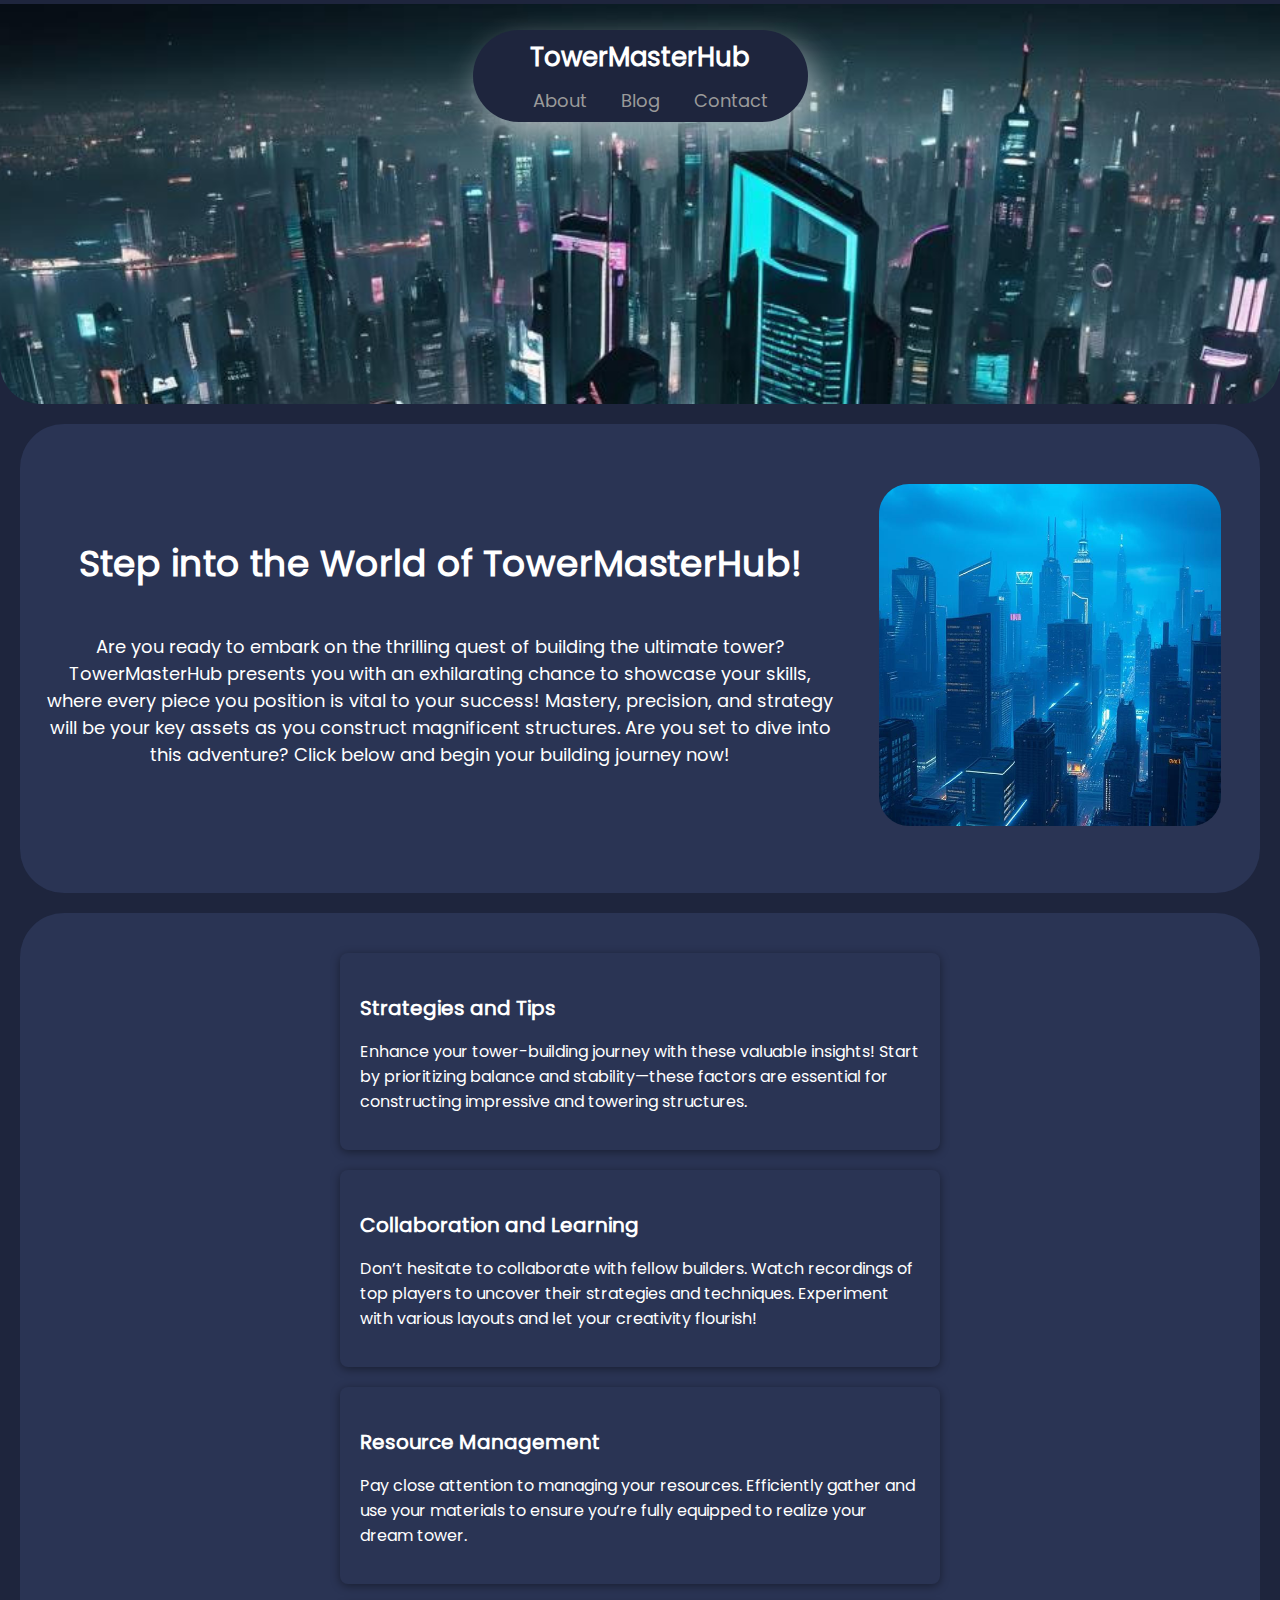
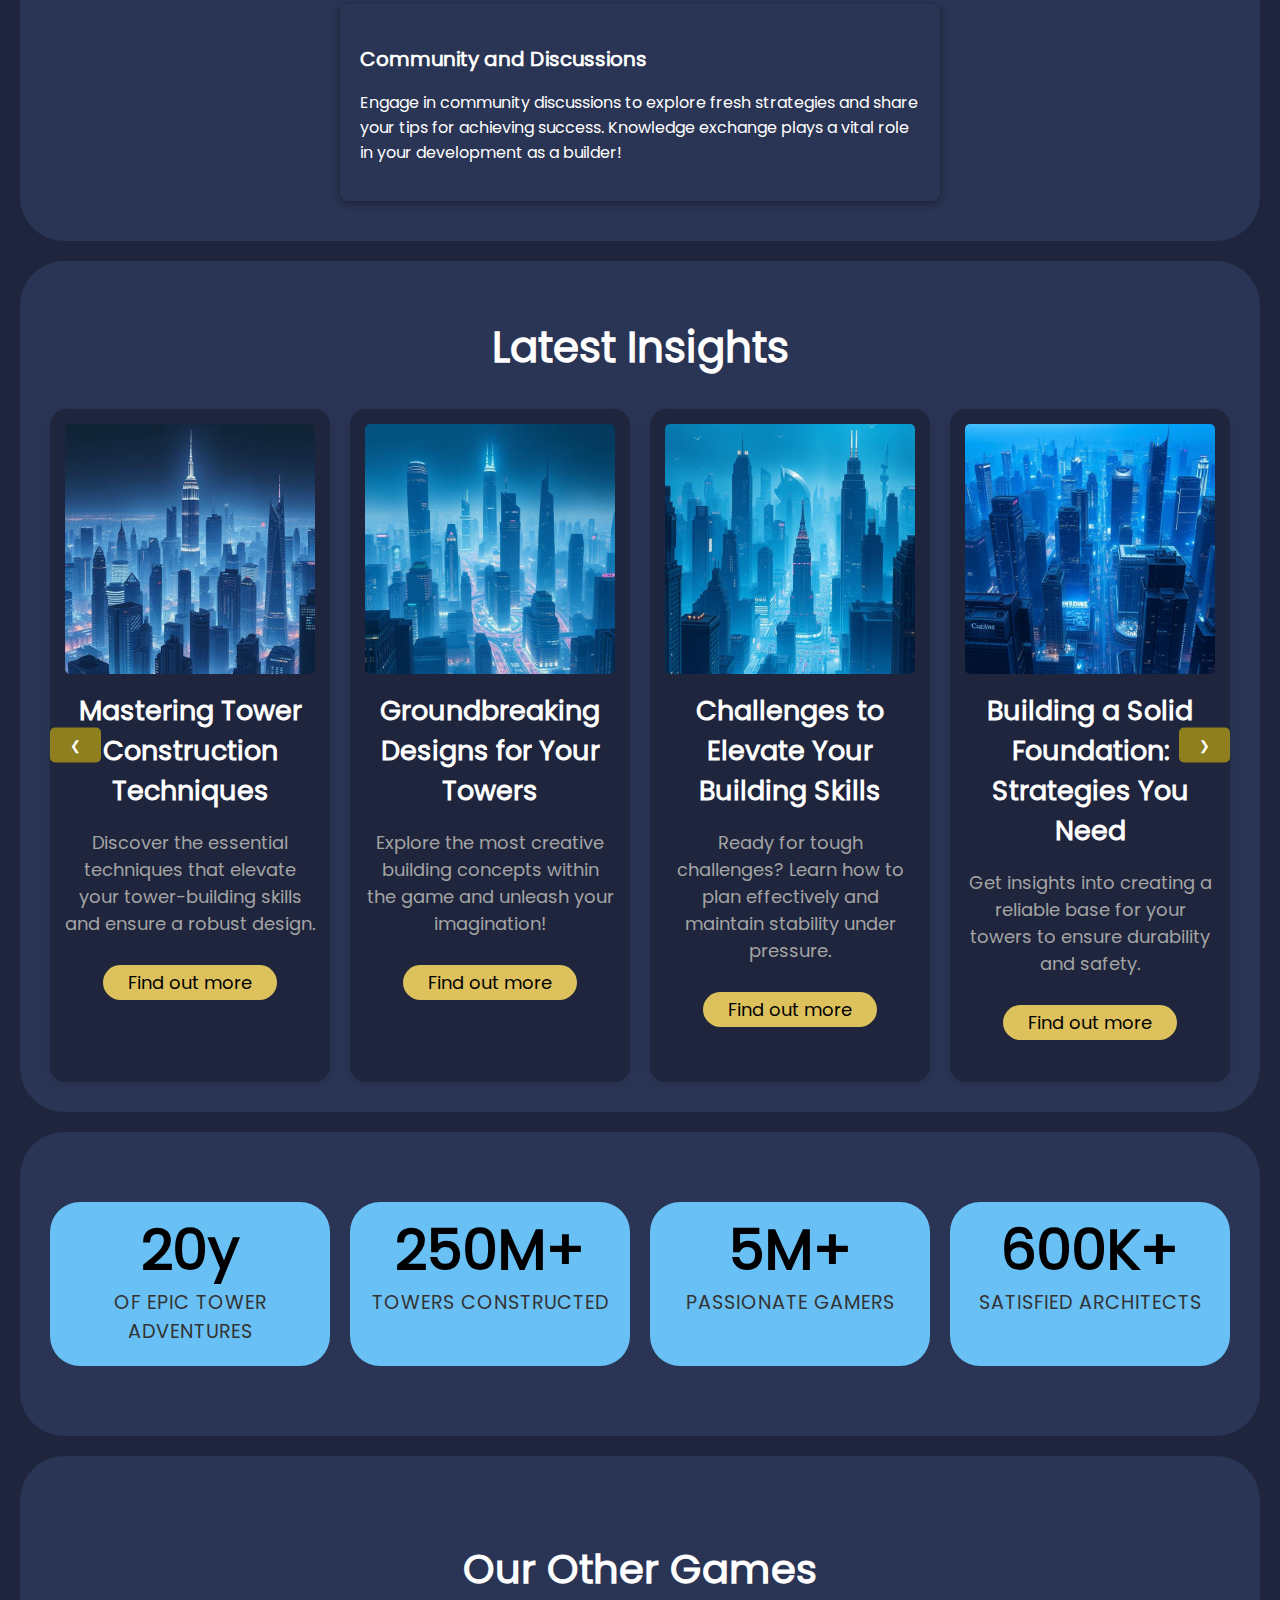
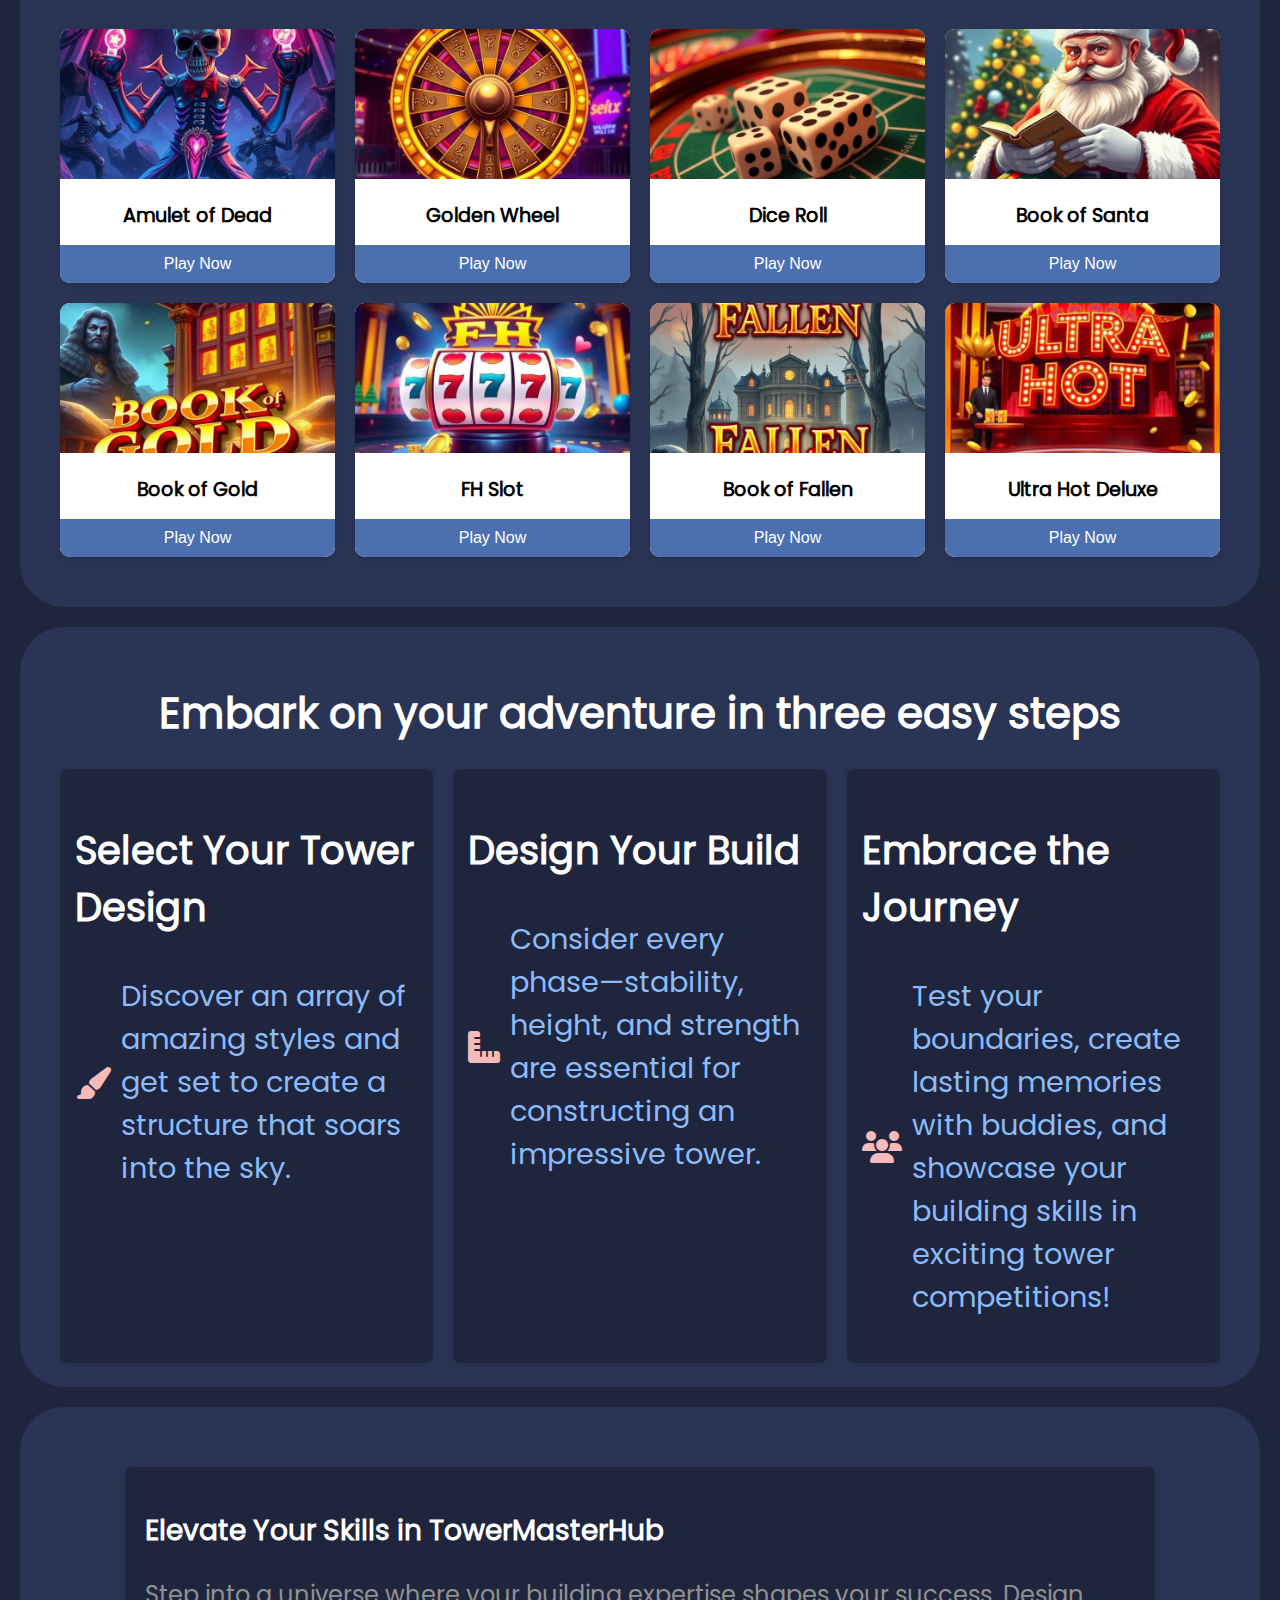
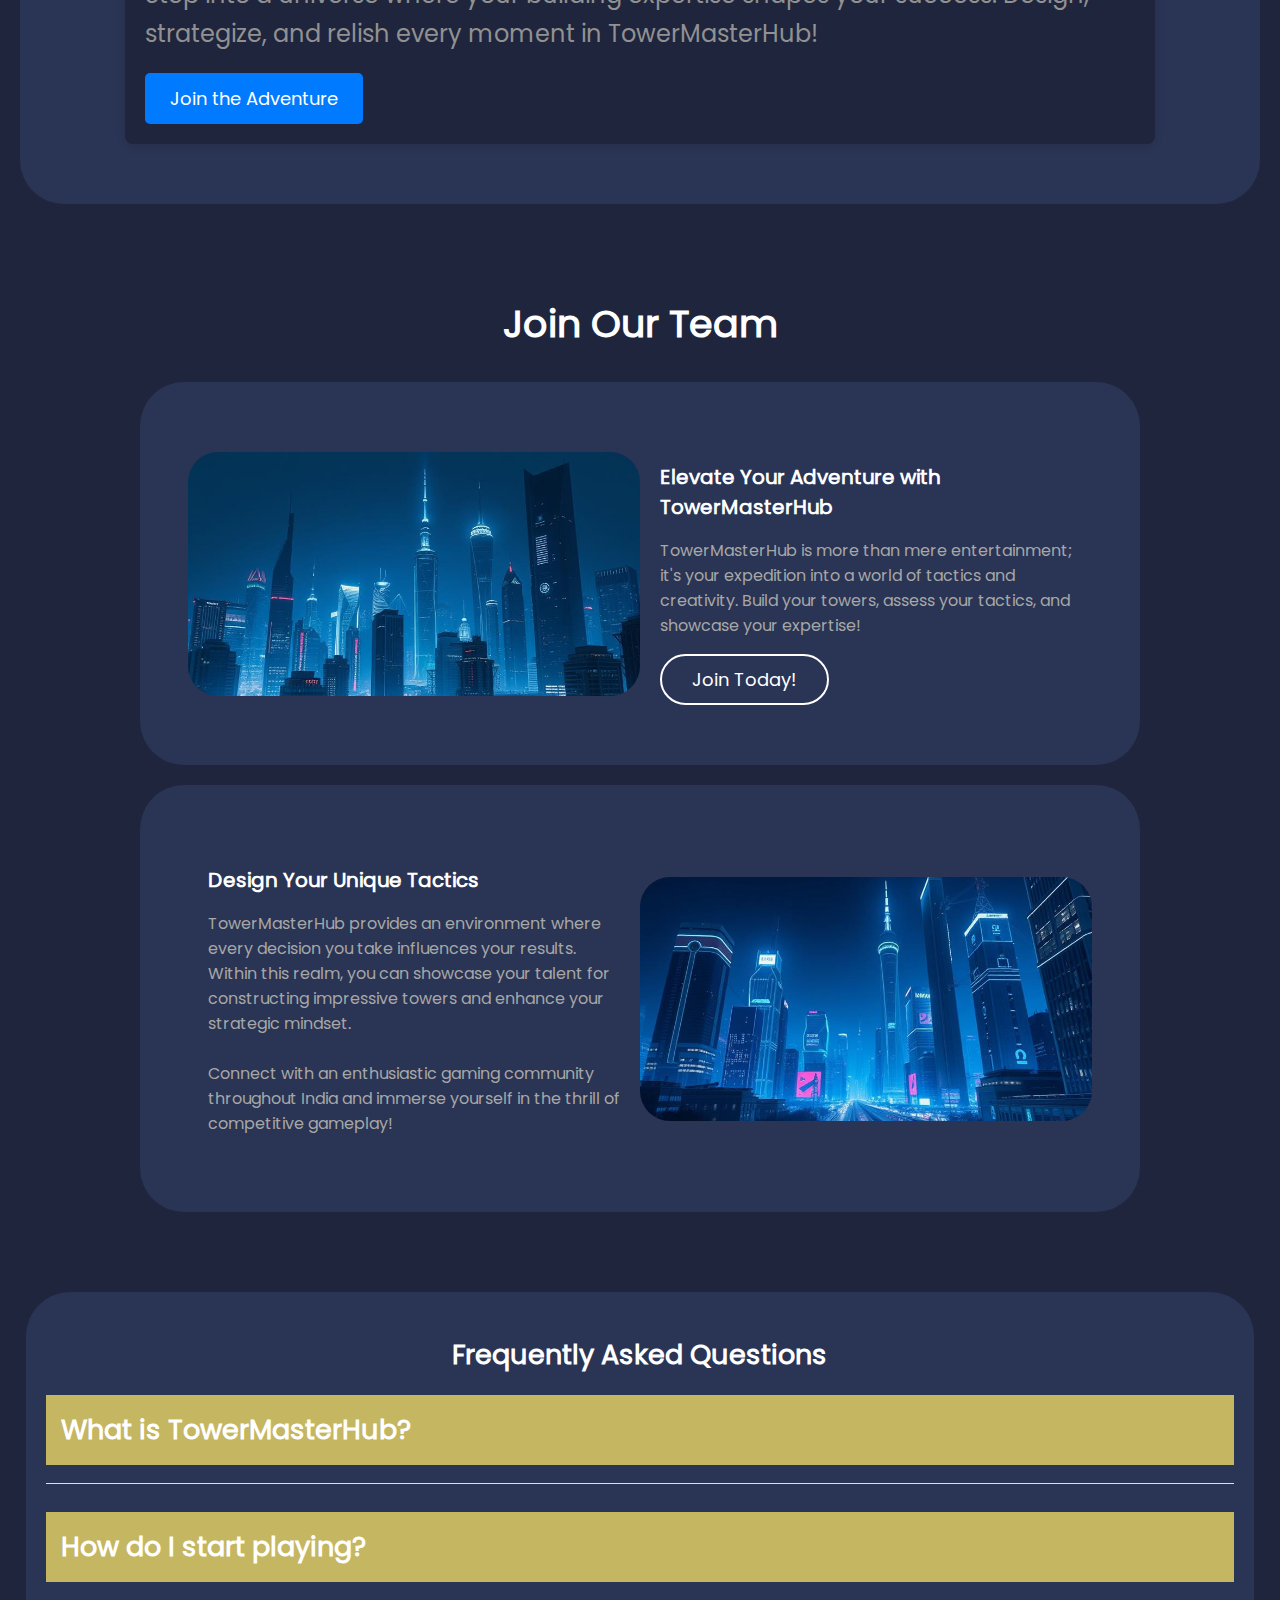
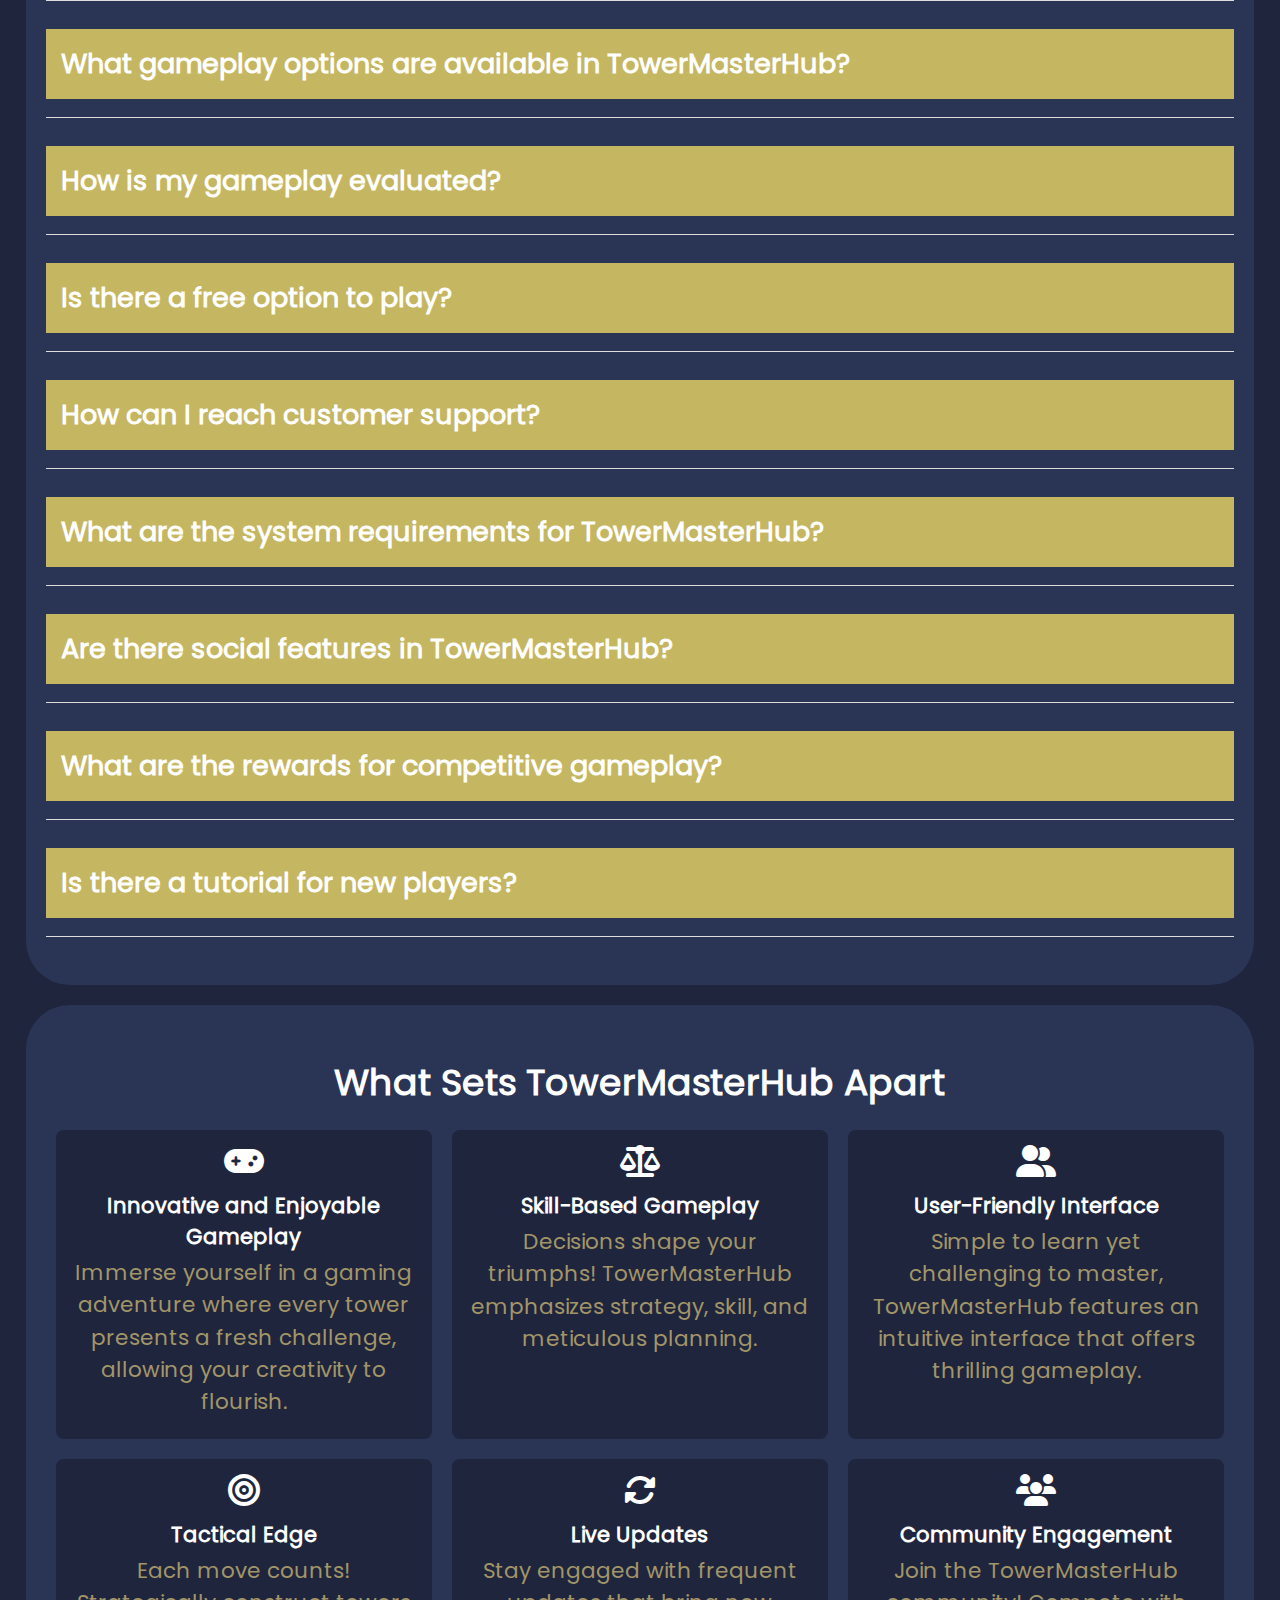
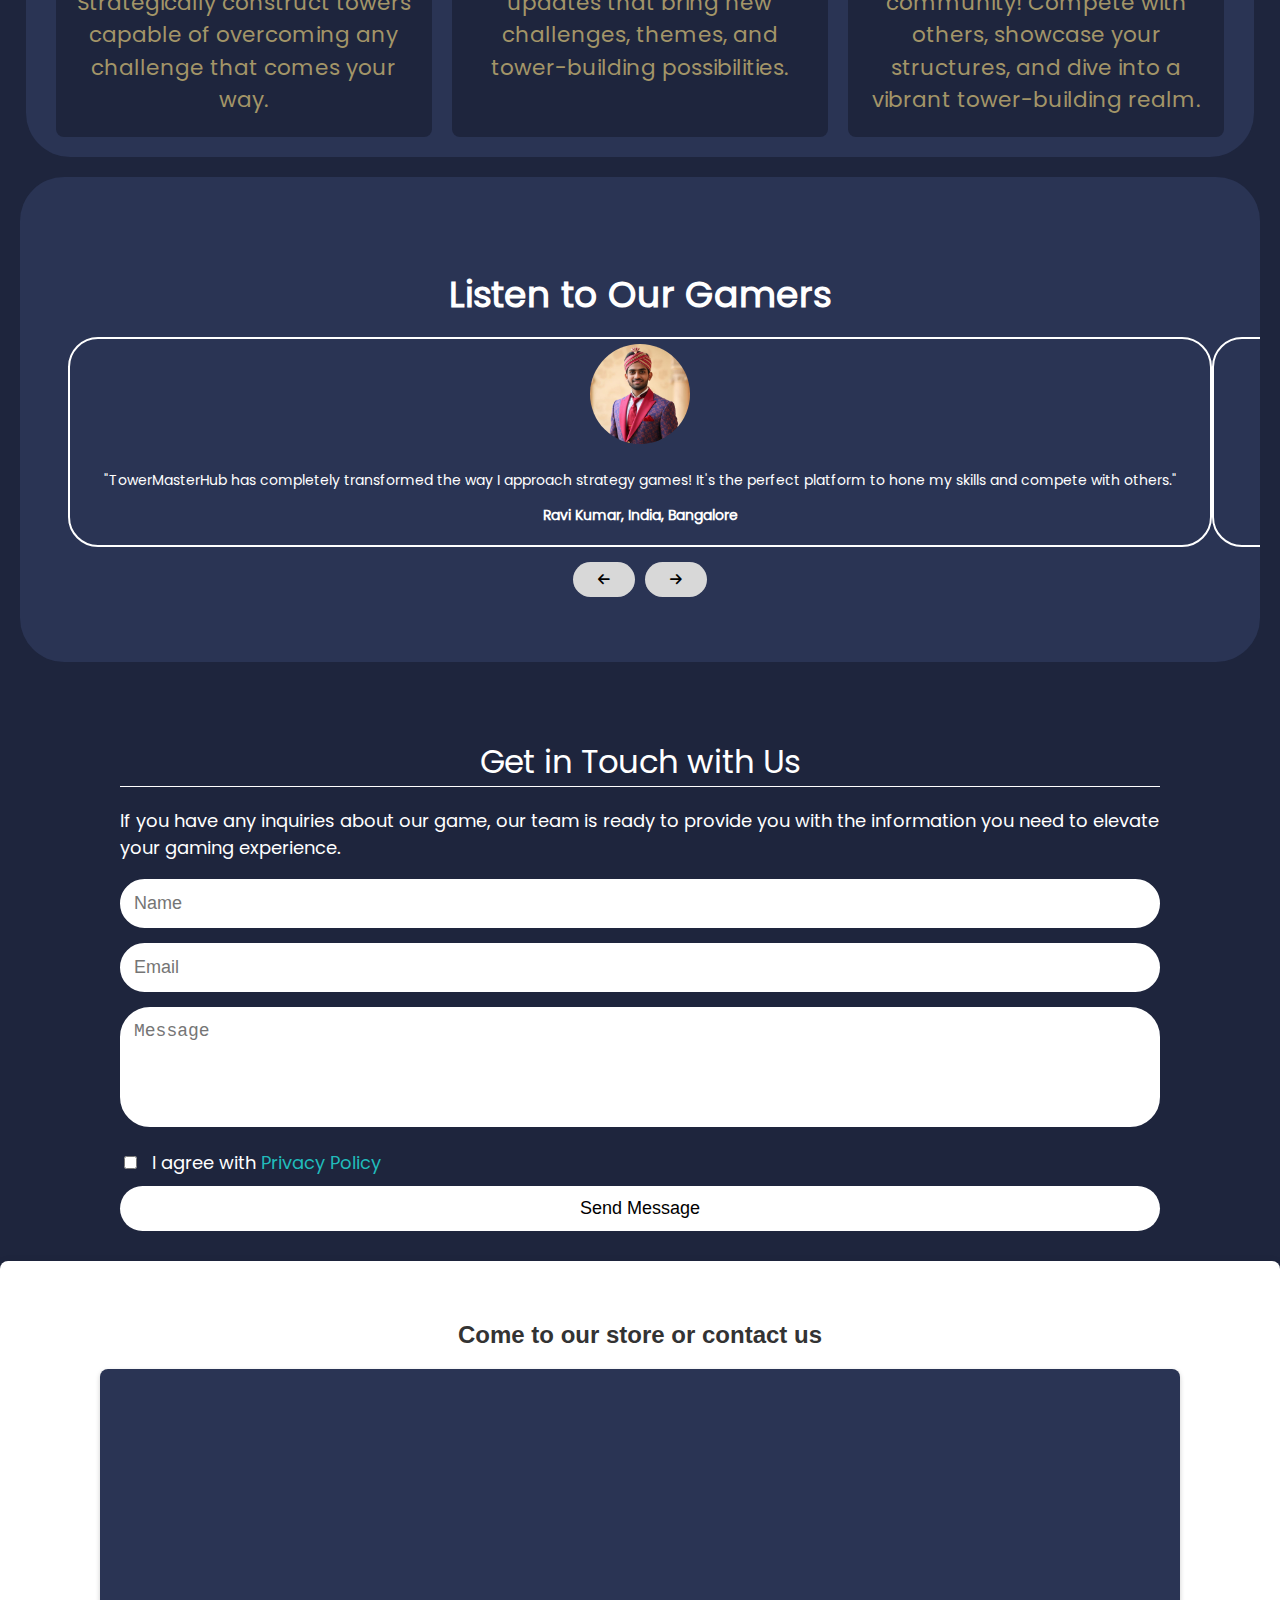
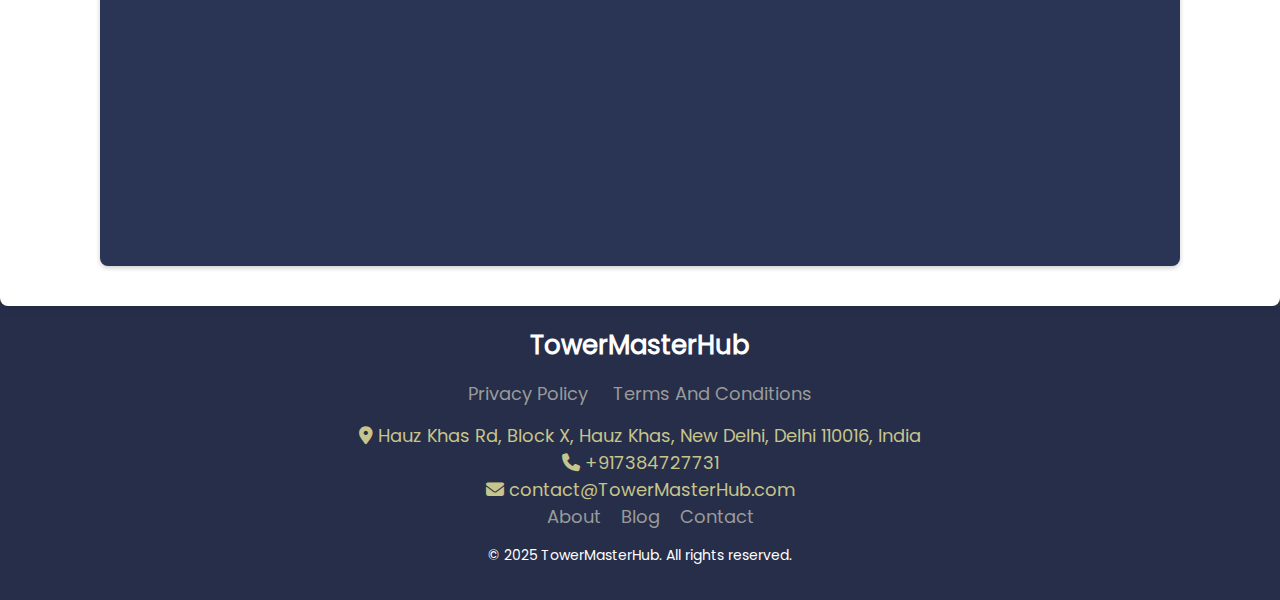
<file: index.html>
<!DOCTYPE html>
<html lang="en">

<head>
    <meta charset="UTF-8" />
    <meta name="viewport" content="width=device-width, initial-scale=1.0" />
    <title>
        TowerMasterHub
    </title>
    <meta name="description" content="Welcome to TowerMasterHub! Step into the realm of Fantasy Kabaddi and conquer the league with professional strategies, advice, and knowledge.">
    <link rel="stylesheet" href="fonts/fontawesome/css/all.min.css" />
    <link rel="icon" href="img/favicon.ico" />
    <link rel="stylesheet" href="style.css" />

    <script src="burgerMenu.js" defer></script>
    <script src="slider.js" defer></script>
    <script src="faq.js" defer></script>
    <script src="sliderReview.js" defer></script>
    <script src="Games.js" defer></script>

</head>

<body>
    <header class="header" id="header">
        <nav class="navigation">
            <a class="header-link" href="/">TowerMasterHub</a>
            <div class="burger-menu" id="burgerMenu">
                <div class="burger-line"></div>
                <div class="burger-line"></div>
                <div class="burger-line"></div>
            </div>
            <ul class="nav-list" id="navList">
                <li class="nav-item">
                    <a class="nav-link nav-link-hover" href="#about">About</a>
                </li>
                <li class="nav-item">
                    <a class="nav-link nav-link-hover" href="#blog">Blog</a>
                </li>
                <li class="nav-item">
                    <a class="nav-link nav-link-hover" href="#contact">Contact</a>
                </li>
            </ul>
        </nav>
    </header>

    <main class="main-content">
        <section class="parallax-section">
            <div class="parallax-bg"></div>
        </section>

        <section class="about-us-container section-class">
            <div class="about-us-text">
                <h1>Step into the World of TowerMasterHub!</h1>
                <p>Are you ready to embark on the thrilling quest of building the ultimate tower? TowerMasterHub presents you with an exhilarating chance to showcase your skills, where every piece you position is vital to your success! Mastery, precision, and strategy will be your key assets as you construct magnificent structures. Are you set to dive into this adventure? Click below and begin your building journey now!</p>
            </div>
            <div class="about-us-image">
                <img src="img/img1.jpg" alt="img">
            </div>
        </section>


        <section class="cards-section section-class">
            <div class="card">
                <div class="text-block">
                    <h3 class="card-title">Strategies and Tips</h3>
                    <p class="card-description">Enhance your tower-building journey with these valuable insights! Start by prioritizing balance and stability—these factors are essential for constructing impressive and towering structures.</p>
                </div>
            </div>
            <div class="card">
                <div class="text-block">
                    <h3 class="card-title">Collaboration and Learning</h3>
                    <p class="card-description">Don’t hesitate to collaborate with fellow builders. Watch recordings of top players to uncover their strategies and techniques. Experiment with various layouts and let your creativity flourish!</p>
                </div>
            </div>
            <div class="card">
                <div class="text-block">
                    <h3 class="card-title">Resource Management</h3>
                    <p class="card-description">Pay close attention to managing your resources. Efficiently gather and use your materials to ensure you’re fully equipped to realize your dream tower.</p>
                </div>
            </div>
            <div class="card">
                <div class="text-block">
                    <h3 class="card-title">Community and Discussions</h3>
                    <p class="card-description">Engage in community discussions to explore fresh strategies and share your tips for achieving success. Knowledge exchange plays a vital role in your development as a builder!</p>
                </div>
            </div>
        </section>
        
        <section class="new-arrivals section-class" id="blog">
            <h2 class="new-arrivals-title">Latest Insights</h2>
            <div class="new-arrivals-slider">
                <div class="new-arrivals-slider-container">
                    <div class="new-arrivals-card">
                        <img src="img/img2.jpg" alt="Mastering Tower Construction Techniques">
                        <h3>Mastering Tower Construction Techniques</h3>
                        <p>Discover the essential techniques that elevate your tower-building skills and ensure a robust design.</p>
                        <a href="#contact" class="order-btn">Find out more</a>
                    </div>
                    <div class="new-arrivals-card">
                        <img src="img/img3.jpg" alt="Groundbreaking Designs for Your Towers">
                        <h3>Groundbreaking Designs for Your Towers</h3>
                        <p>Explore the most creative building concepts within the game and unleash your imagination!</p>
                        <a href="#contact" class="order-btn">Find out more</a>
                    </div>
                    <div class="new-arrivals-card">
                        <img src="img/img4.jpg" alt="Challenges to Elevate Your Building Skills">
                        <h3>Challenges to Elevate Your Building Skills</h3>
                        <p>Ready for tough challenges? Learn how to plan effectively and maintain stability under pressure.</p>
                        <a href="#contact" class="order-btn">Find out more</a>
                    </div>
                    <div class="new-arrivals-card">
                        <img src="img/img5.jpg" alt="Building a Solid Foundation: Strategies You Need">
                        <h3>Building a Solid Foundation: Strategies You Need</h3>
                        <p>Get insights into creating a reliable base for your towers to ensure durability and safety.</p>
                        <a href="#contact" class="order-btn">Find out more</a>
                    </div>
                    <div class="new-arrivals-card">
                        <img src="img/img6.jpg" alt="Advanced Techniques for Tower Builders">
                        <h3>Advanced Techniques for Tower Builders</h3>
                        <p>Enhance your skills with advanced construction techniques that help reach new heights.</p>
                        <a href="#contact" class="order-btn">Find out more</a>
                    </div>
                    <div class="new-arrivals-card">
                        <img src="img/img7.jpg" alt="Adapting to Environmental Challenges">
                        <h3>Adapting to Environmental Challenges</h3>
                        <p>Learn how to face environmental challenges head-on while building to ensure your towers withstand the elements.</p>
                        <a href="#contact" class="order-btn">Find out more</a>
                    </div>
                    <div class="new-arrivals-card">
                        <img src="img/img8.jpg" alt="The Power of Teamwork in Tower Construction">
                        <h3>The Power of Teamwork in Tower Construction</h3>
                        <p>Understand the significance of collaboration in your building journey and the results it can yield.</p>
                        <a href="#contact" class="order-btn">Find out more</a>
                    </div>
                    <div class="new-arrivals-card">
                        <img src="img/img9.jpg" alt="Finding Inspiration from Leading Builders">
                        <h3>Finding Inspiration from Leading Builders</h3>
                        <p>Dive into the strategies of top builders and discover how to apply their insights to your own projects.</p>
                        <a href="#contact" class="order-btn">Find out more</a>
                    </div>
                </div>
                <button class="new-arrivals-prev">&#10094;</button>
                <button class="new-arrivals-next">&#10095;</button>
            </div>
        </section>

        <section class="stats-section section-class">
            <div class="stats-container">
                <div class="stat-item">
                    <div class="stat-number">20y</div>
                    <div class="stat-label">of epic tower adventures</div>
                </div>
                <div class="stat-item">
                    <div class="stat-number">250M+</div>
                    <div class="stat-label">towers constructed</div>
                </div>
                <div class="stat-item">
                    <div class="stat-number">5M+</div>
                    <div class="stat-label">passionate gamers</div>
                </div>
                <div class="stat-item">
                    <div class="stat-number">600K+</div>
                    <div class="stat-label">satisfied architects</div>
                </div>
            </div>
        </section>


<!-- Updated Our Games Section -->
<section class="our-games-section section-class">
    <h2 class="games-title">Our Other Games</h2>
    <div class="games-container">
        <!-- Existing games -->
        <div class="game-card">
            <img src="img/game1.jpg" alt="Amulet of Dead" class="game-thumbnail">
            <h3 class="game-title">Amulet of Dead</h3>
            <div class="game-iframe-container" data-src="https://demogamesfree.pragmaticplay.net/gs2c/openGame.do?gameSymbol=vs20amuleteg&websiteUrl=https%3A%2F%2Fdemogamesfree.pragmaticplay.net&jurisdiction=99&lobby_url=https%3A%2F%2Fwww.pragmaticplay.com%2Fen%2F"></div>
            <button class="play-button">Play Now</button>
        </div>
        
        <div class="game-card">
            <img src="img/game2.jpg" alt="Golden Wheel" class="game-thumbnail">
            <h3 class="game-title">Golden Wheel</h3>
            <div class="game-iframe-container" data-src="https://play.gpifungames.com/goldenwheel/?fun=1&op=mjmj88&hidelobby=1"></div>
            <button class="play-button">Play Now</button>
        </div>
        
        <div class="game-card">
            <img src="img/game3.jpg" alt="Dice Roll" class="game-thumbnail">
            <h3 class="game-title">Dice Roll</h3>
            <div class="game-iframe-container" data-src="//games-cv.com/dice__roll?refCode=promoRefCode"></div>
            <button class="play-button">Play Now</button>
        </div>
        
        <div class="game-card">
            <img src="img/game4.jpg" alt="Book of Santa" class="game-thumbnail">
            <h3 class="game-title">Book of Santa</h3>
            <div class="game-iframe-container" data-src="https://endorphina.com/games/book-of-santa/play"></div>
            <button class="play-button">Play Now</button>
        </div>
        
        <!-- Newly added games -->
        <div class="game-card">
            <img src="img/game5.jpg" alt="Book of Gold" class="game-thumbnail">
            <h3 class="game-title">Book of Gold</h3>
            <div class="game-iframe-container" data-src="https://xplatformwl-lrs.box-int-54f2g.com/launch?key=TEST1100000&partner=playsonsite-prod&gameName=book_of_gold_classic&lang=en&wl=pl_gate"></div>
            <button class="play-button">Play Now</button>
        </div>
        
        <div class="game-card">
            <img src="img/game6.jpg" alt="FH Slot" class="game-thumbnail">
            <h3 class="game-title">FH Slot</h3>
            <div class="game-iframe-container" data-src="https://games.egt-ong.com/?gameKey=FHSlot"></div>
            <button class="play-button">Play Now</button>
        </div>
        
        <div class="game-card">
            <img src="img/game7.jpg" alt="Book of Fallen" class="game-thumbnail">
            <h3 class="game-title">Book of Fallen</h3>
            <div class="game-iframe-container" data-src="https://demogamesfree.pragmaticplay.net/gs2c/openGame.do?gameSymbol=vs10bookfallen&websiteUrl=https%3A%2F%2Fdemogamesfree.pragmaticplay.net&jurisdiction=99&lobby_url=https%3A%2F%2Fwww.pragmaticplay.com%2Fen%2F"></div>
            <button class="play-button">Play Now</button>
        </div>
        
        <div class="game-card">
            <img src="img/game8.jpg" alt="Ultra Hot Deluxe" class="game-thumbnail">
            <h3 class="game-title">Ultra Hot Deluxe</h3>
            <div class="game-iframe-container" data-src="//games-cv.com/ultra_hot_deluxe?refCode=promoRefCode"></div>
            <button class="play-button">Play Now</button>
        </div>
    </div>
</section>

<!-- Modal remains the same -->
<div class="game-modal" id="gameModal">
    <div class="modal-content">
        <button class="close-modal" id="closeModal">&times;</button>
        <iframe class="game-iframe" id="gameFrame" referrerpolicy="no-referrer" allowfullscreen></iframe>
    </div>
</div>        
        <div class="game-modal" id="gameModal">
            <div class="modal-content">
                <button class="close-modal" id="closeModal">&times;</button>
                <iframe class="game-iframe" id="gameFrame" referrerpolicy="no-referrer" allowfullscreen></iframe>
            </div>
        </div>


        
    
        <section class="new-arrivals section-class" id="about">
            <h2 class="new-arrivals-title">Embark on your adventure in three easy steps</h2>
            <div class="new-arrivals-slider">
                <section class="Tower-card-section">
                    <div class="Tower-card">
                        <h3 class="Tower-card-title">Select Your Tower Design</h3>
                        <div class="Tower-card-content">
                            <i class="fas fa-paint-brush Tower-card-icon"></i> <!-- Changed to paint brush for design -->
                            <p class="Tower-card-text">Discover an array of amazing styles and get set to create a structure that soars into the sky.</p>
                        </div>
                    </div>
                    
                    <div class="Tower-card">
                        <h3 class="Tower-card-title">Design Your Build</h3>
                        <div class="Tower-card-content">
                            <i class="fas fa-ruler-combined Tower-card-icon"></i> <!-- Changed to ruler for planning and stability -->
                            <p class="Tower-card-text">Consider every phase—stability, height, and strength are essential for constructing an impressive tower.</p>
                        </div>
                    </div>
                    
                    <div class="Tower-card">
                        <h3 class="Tower-card-title">Embrace the Journey</h3>
                        <div class="Tower-card-content">
                            <i class="fas fa-users Tower-card-icon"></i> <!-- Changed to users for friends and collaboration -->
                            <p class="Tower-card-text">Test your boundaries, create lasting memories with buddies, and showcase your building skills in exciting tower competitions!</p>
                        </div>
                    </div>
                </section>
            </div>
        </section>

        <section class="game-launch-section section-class">
            <div class="launch-container">
                <h2 class="launch-heading">Elevate Your Skills in TowerMasterHub</h2>
                <p class="launch-description">Step into a universe where your building expertise shapes your success. Design, strategize, and relish every moment in TowerMasterHub!</p>
                <a href="#contact" class="start-button">Join the Adventure</a>
            </div>
        </section>

        <section class="advantages-section">
            <h2 class="advantages-title">Join Our Team</h2>
            
            <div class="advantage-block section-class advantage-block-1">
                <img src="img/towen-1.jpg" alt="Salesperson" class="advantage-image">
                <div class="advantage-text">
                    <h3 class="advantage-subtitle">Elevate Your Adventure with TowerMasterHub</h3>
                    <p class="advantage-description">TowerMasterHub is more than mere entertainment; it's your expedition into a world of tactics and creativity. Build your towers, assess your tactics, and showcase your expertise!</p>
                    <a href="#contact" class="btn-vacancies">Join Today!</a>
                </div>
            </div>
            
            <div class="advantage-block section-class revers-text advantage-block-2">
                <div class="advantage-text">
                    <h3 class="advantage-subtitle">Design Your Unique Tactics</h3>
                    <p class="advantage-description">TowerMasterHub provides an environment where every decision you take influences your results. Within this realm, you can showcase your talent for constructing impressive towers and enhance your strategic mindset.

                        <br><br>Connect with an enthusiastic gaming community throughout India and immerse yourself in the thrill of competitive gameplay!</p>
                </div>
                <img src="img/towen-2.jpg" alt="Administrator" class="advantage-image">
            </div>
            
        </section>

        <section class="faq-section section-class">
            <h2 class="faq-title">Frequently Asked Questions</h2>
            <div class="faq-item" id="faq1">
                <h2 class="faq-question">What is TowerMasterHub?</h2>
                <p class="faq-answer">TowerMasterHub is an exciting strategy game where players construct towers and deploy tactics to rise above their competition.</p>
            </div>
            <div class="faq-item" id="faq2">
                <h2 class="faq-question">How do I start playing?</h2>
                <p class="faq-answer">To begin your adventure in TowerMasterHub, download the game or visit our site, create your profile, and check out the introductory tutorial.</p>
            </div>
            <div class="faq-item" id="faq3">
                <h2 class="faq-question">What gameplay options are available in TowerMasterHub?</h2>
                <p class="faq-answer">In TowerMasterHub, you can engage in various activities such as tower building, strategic challenges, and time-limited events to earn rewards.</p>
            </div>
            <div class="faq-item" id="faq4">
                <h2 class="faq-question">How is my gameplay evaluated?</h2>
                <p class="faq-answer">Your gameplay is assessed based on tower height, stability, completion of tasks, and your rankings in competitive challenges against other players.</p>
            </div>
            <div class="faq-item" id="faq5">
                <h2 class="faq-question">Is there a free option to play?</h2>
                <p class="faq-answer">Absolutely! TowerMasterHub offers a free version, with optional in-game purchases available for those who wish to enhance their gameplay experience.</p>
            </div>
            <div class="faq-item" id="faq6">
                <h2 class="faq-question">How can I reach customer support?</h2>
                <p class="faq-answer">You can contact our support team through the contact page on our website or by sending an email to <a class="priv-term" href="mailto:contact@TowerMasterHub.com">contact@TowerMasterHub.com</a></p>
            </div>
            <div class="faq-item" id="faq7">
                <h2 class="faq-question">What are the system requirements for TowerMasterHub?</h2>
                <p class="faq-answer">TowerMasterHub is designed to run on most devices. Please check our website for detailed specifications regarding your platform.</p>
            </div>
            <div class="faq-item" id="faq8">
                <h2 class="faq-question">Are there social features in TowerMasterHub?</h2>
                <p class="faq-answer">Yes, you can connect with friends, challenge them to games, and participate in team events to enhance your social gaming experience!</p>
            </div>
            <div class="faq-item" id="faq9">
                <h2 class="faq-question">What are the rewards for competitive gameplay?</h2>
                <p class="faq-answer">Players can earn various rewards including in-game currency, special items, and exclusive skins for successfully competing in challenges.</p>
            </div>
            <div class="faq-item" id="faq10">
                <h2 class="faq-question">Is there a tutorial for new players?</h2>
                <p class="faq-answer">Yes! TowerMasterHub includes a comprehensive tutorial that guides new players through the basics of building towers and developing strategies.</p>
            </div>
        </section>

        <section class="team-section section-class">
            <h2>What Sets TowerMasterHub Apart</h2>
        
            <div class="team-cards">
                <div class="team-card">
                    <i class="fas fa-gamepad team-icon"></i>
                    <h3>Innovative and Enjoyable Gameplay</h3>
                    <p>Immerse yourself in a gaming adventure where every tower presents a fresh challenge, allowing your creativity to flourish.</p>
                </div>
                <div class="team-card">
                    <i class="fas fa-balance-scale team-icon"></i>
                    <h3>Skill-Based Gameplay</h3>
                    <p>Decisions shape your triumphs! TowerMasterHub emphasizes strategy, skill, and meticulous planning.</p>
                </div>
                <div class="team-card">
                    <i class="fas fa-user-friends team-icon"></i>
                    <h3>User-Friendly Interface</h3>
                    <p>Simple to learn yet challenging to master, TowerMasterHub features an intuitive interface that offers thrilling gameplay.</p>
                </div>
                <div class="team-card">
                    <i class="fas fa-bullseye team-icon"></i>
                    <h3>Tactical Edge</h3>
                    <p>Each move counts! Strategically construct towers capable of overcoming any challenge that comes your way.</p>
                </div>
                <div class="team-card">
                    <i class="fas fa-sync-alt team-icon"></i>
                    <h3>Live Updates</h3>
                    <p>Stay engaged with frequent updates that bring new challenges, themes, and tower-building possibilities.</p>
                </div>
                <div class="team-card">
                    <i class="fas fa-users team-icon"></i>
                    <h3>Community Engagement</h3>
                    <p>Join the TowerMasterHub community! Compete with others, showcase your structures, and dive into a vibrant tower-building realm.</p>
                </div>
            </div>
        </section>
        <section class="reviews-section section-class" id="reviews">
            <div class="container">
                <h2 class="reviews-section-title">Listen to Our Gamers</h2>
                <div class="slider-review" id="slider">
                    <div class="review">
                        <img src="img/review-1.jpg" alt="Review 1">
                        <p>"TowerMasterHub has completely transformed the way I approach strategy games! It's the perfect platform to hone my skills and compete with others."</p>
                        <p class="author">Ravi Kumar, India, Bangalore</p>
                    </div>
                    <div class="review">
                        <img src="img/review-2.jpg" alt="Review 2">
                        <p>"I absolutely love my time at TowerMasterHub! The diverse range of challenges keeps me engaged and helps me improve my gameplay."</p>
                        <p class="author">Priya Singh, India, Delhi</p>
                    </div>
                    <div class="review">
                        <img src="img/review-3.jpg" alt="Review 3">
                        <p>"The community at TowerMasterHub is incredible! I’ve made friends and learned so much from fellow gamers – it’s truly a great experience."</p>
                        <p class="author">Karan Mehta, India, Mumbai</p>
                    </div>
                    <div class="review">
                        <img src="img/review-4.jpg" alt="Review 4">
                        <p>"TowerMasterHub is more than just a gaming platform; it’s a place where I can express my strategic thinking and creativity!"</p>
                        <p class="author">Anika Das, India, Chennai</p>
                    </div>
                </div>
                
                <div class="buttons-review">
                    <button class="btn-review" id="prevReviewBtn">
                        <i class="fas fa-arrow-left"></i>
                    </button>
                    <button class="btn-review" id="nextReviewBtn">
                        <i class="fas fa-arrow-right"></i>
                    </button>
                </div>
            </div>
        </section>


        <section class="form" id="form">
            <h2 class="heading-form" id="contact">Get in Touch with Us</h2>
            <p>If you have any inquiries about our game, our team is ready to provide you with the information you need to elevate your gaming experience.
            <form action="thanks_form.php" method="POST">
                <input class="box" name="name" type="text" placeholder="Name" required="">
                <input class="box" type="email" name="email" placeholder="Email" required="">
                <textarea name="message" placeholder="Message" class="box" id="" cols="30" rows="10" required></textarea>
                <div>
                    <label for="accept-input">
                        <input value="on" name="privacy" class="contact-form__checkbox" id="accept-input" type="checkbox" required="">
                        <label>I agree with <a class="privacy-link" href="/privacy-policy/">  Privacy Policy</a></label>
                    </label>
                </div>
                <input type="submit" value="Send Message" class="btn">
            </form>
        </section>


        <section class="contact-section">
            <h2 class="contact-title">Come to our store or contact us</h2>
            <div class="contact-container">
                
                <div class="map-block">
                    <iframe src="https://www.google.com/maps/embed?pb=!1m14!1m8!1m3!1d1752.290892027402!2d77.2076709!3d28.5522877!3m2!1i1024!2i768!4f13.1!3m3!1m2!1s0x390ce212cd2a0a27%3A0x94a7b4f9cf1c70c2!2zSGF1eiBLaGFzIFJkLCBCbG9jayBYLCBIYXV6IEtoYXMsIE5ldyBEZWxoaSwgRGVsaGkgMTEwMDE2LCDQmNC90LTQuNGP!5e0!3m2!1sru!2sby!4v1743089453172!5m2!1sru!2sby" width="600" height="450" style="border:0;" allowfullscreen="" loading="lazy" referrerpolicy="no-referrer-when-downgrade"></iframe>                </div>
            </div>
        </section>
    </main>

    <footer class="footer">
        <div class="footer-content">
            <div class="footer-details">
                <a class="footer-brand" href="/">TowerMasterHub</a>
            </div>
            <div class="footer-links">
                <a href="privacy-policy/">Privacy Policy</a>
                <a href="terms-conditions/">Terms And Conditions</a>
            </div>
        </div>
        <div class="contacts-footer">
            <a class="contact-footer" href="https://maps.app.goo.gl/n4et9VHBMRDtccBi8" target="_blank"><i class="fas fa-map-marker-alt"></i> Hauz Khas Rd, Block X, Hauz Khas, New Delhi, Delhi 110016, India</a>
            <a class="contact-footer" href="tel:+917384727731"><i class="fas fa-phone"></i> +917384727731</a>
            <a class="contact-footer" href="mailto:contact@TowerMasterHub.com"><i class="fas fa-envelope"></i> contact@TowerMasterHub.com</a>
            <ul class="nav-list-footer" id="navList">
                <li class="nav-item">
                    <a class="nav-link nav-link-hover" href="#about">About</a>
                </li>
                <li class="nav-item">
                    <a class="nav-link nav-link-hover" href="#blog">Blog</a>
                </li>
                <li class="nav-item">
                    <a class="nav-link nav-link-hover" href="#contact">Contact</a>
                </li>
            </ul>
        </div>
        <p class="footer-rights">&copy; 2025 TowerMasterHub. All rights reserved.</p>
    </footer>

</body>

</html>
</file>
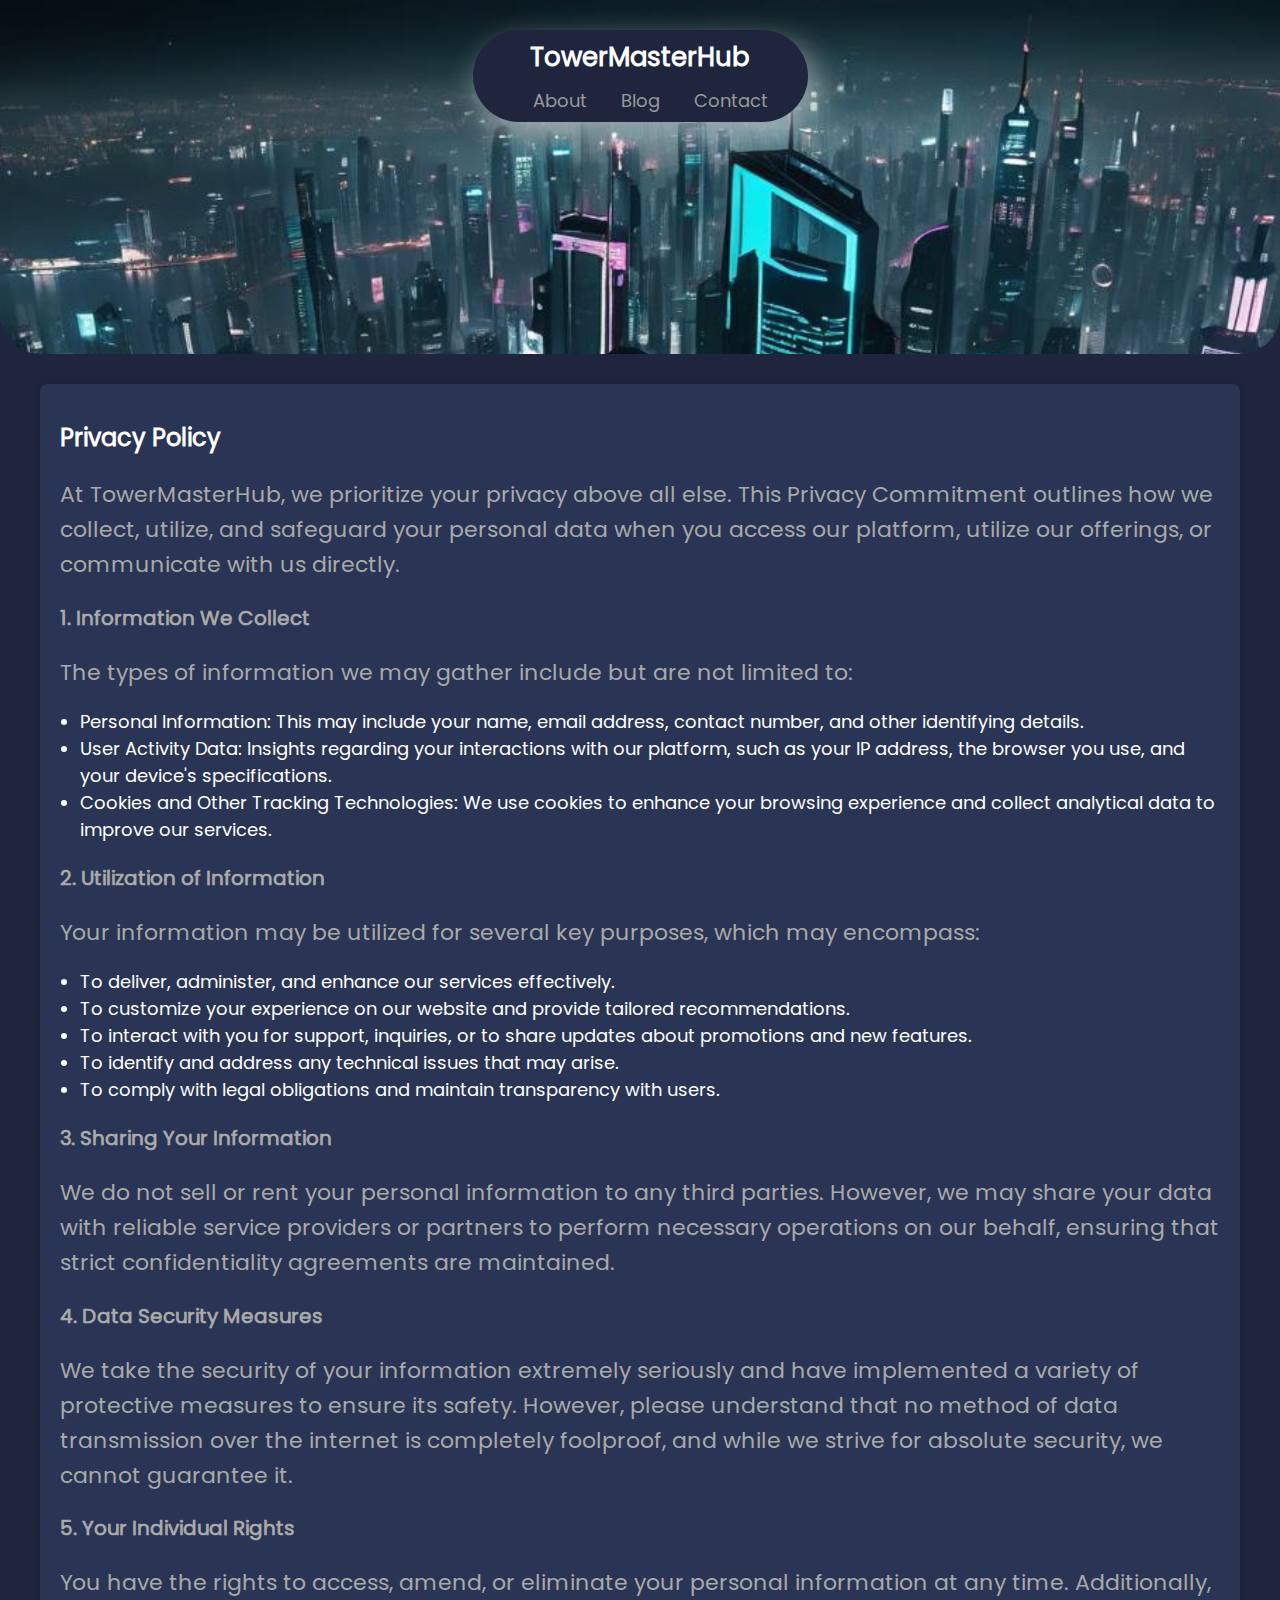
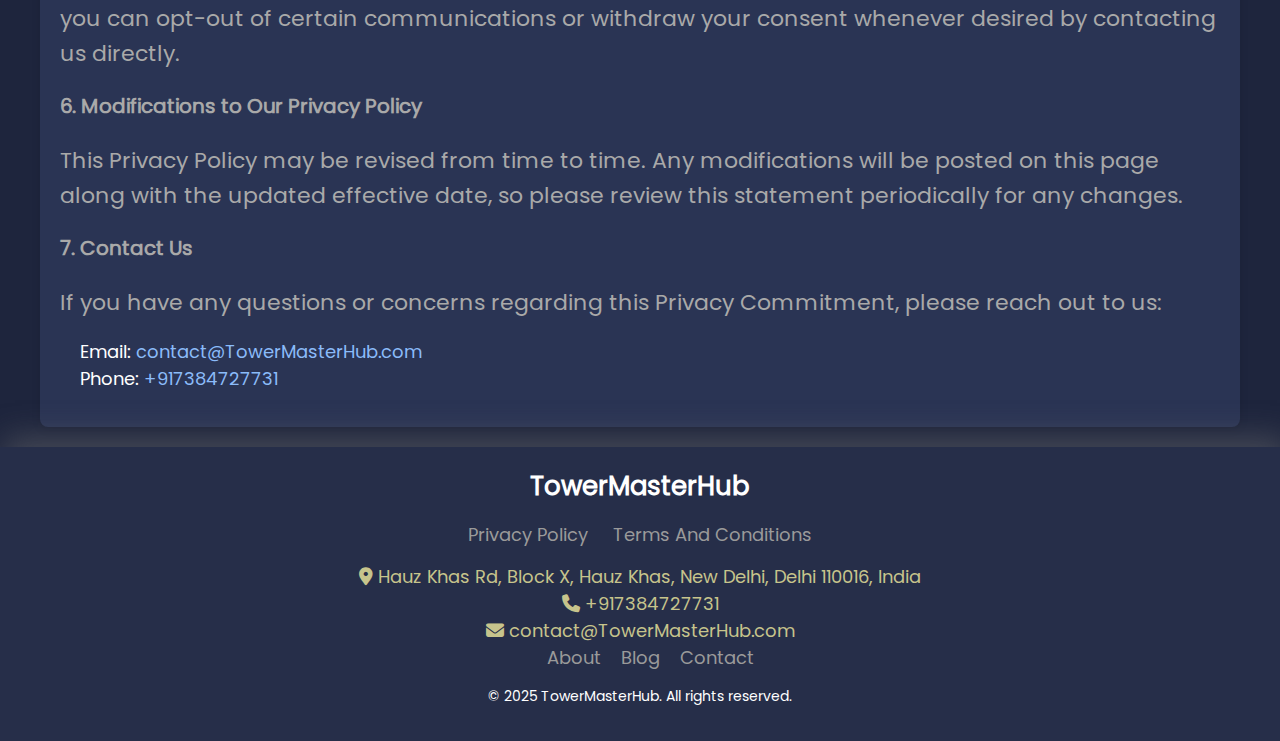
<file: privacy-policy/index.html>
<!DOCTYPE html>
<html lang="en">

<head>
    <meta charset="UTF-8" />
    <meta name="viewport" content="width=device-width, initial-scale=1.0" />
    <title>
        Privacy Policy - TowerMasterHub
    </title>
    <meta name="description" content="Explore TowerMasterHub's privacy policy. We care about your security and the privacy of your data.">
    <meta name="robots" content="noindex, follow">
    <link rel="stylesheet" href="/fonts/fontawesome/css/all.min.css" />
    <link rel="icon" href="/img/favicon.ico" />
    <link rel="stylesheet" href="/style.css" />

    <script src="/burgerMenu.js" defer></script>

</head>

<body>
    <header class="header" id="header">
        <nav class="navigation">
            <a class="header-link" href="/">TowerMasterHub</a>
            <div class="burger-menu" id="burgerMenu">
                <div class="burger-line"></div>
                <div class="burger-line"></div>
                <div class="burger-line"></div>
            </div>
            <ul class="nav-list" id="navList">
                <li class="nav-item">
                    <a class="nav-link nav-link-hover" href="/#about/">About</a>
                </li>
                <li class="nav-item">
                    <a class="nav-link nav-link-hover" href="/#blog/">Blog</a>
                </li>
                <li class="nav-item">
                    <a class="nav-link nav-link-hover" href="/#contact/">Contact</a>
                </li>
            </ul>
        </nav>
    </header>

    <main class="privacy-content">
        <div class="parallax-section">
            <div class="parallax-bg"></div>
        </div>
        <section class="privacy-statement section-class">
            <h1 class="privacy-heading">Privacy Policy</h1>
            <p class="privacy-introduction">
                At TowerMasterHub, we prioritize your privacy above all else. This Privacy Commitment outlines how we collect, utilize, and safeguard your personal data when you access our platform, utilize our offerings, or communicate with us directly.
            </p>
        
            <h3 class="privacy-subheading">1. Information We Collect</h3>
            <p class="privacy-details">
                The types of information we may gather include but are not limited to:
            </p>
            <ul class="privacy-list">
                <li>Personal Information: This may include your name, email address, contact number, and other identifying details.</li>
                <li>User Activity Data: Insights regarding your interactions with our platform, such as your IP address, the browser you use, and your device's specifications.</li>
                <li>Cookies and Other Tracking Technologies: We use cookies to enhance your browsing experience and collect analytical data to improve our services.</li>
            </ul>
        
            <h3 class="privacy-subheading">2. Utilization of Information</h3>
            <p class="privacy-details">
                Your information may be utilized for several key purposes, which may encompass:
            </p>
            <ul class="privacy-list">
                <li>To deliver, administer, and enhance our services effectively.</li>
                <li>To customize your experience on our website and provide tailored recommendations.</li>
                <li>To interact with you for support, inquiries, or to share updates about promotions and new features.</li>
                <li>To identify and address any technical issues that may arise.</li>
                <li>To comply with legal obligations and maintain transparency with users.</li>
            </ul>
        
            <h3 class="privacy-subheading">3. Sharing Your Information</h3>
            <p class="privacy-details">
                We do not sell or rent your personal information to any third parties. However, we may share your data with reliable service providers or partners to perform necessary operations on our behalf, ensuring that strict confidentiality agreements are maintained.
            </p>
        
            <h3 class="privacy-subheading">4. Data Security Measures</h3>
            <p class="privacy-details">
                We take the security of your information extremely seriously and have implemented a variety of protective measures to ensure its safety. However, please understand that no method of data transmission over the internet is completely foolproof, and while we strive for absolute security, we cannot guarantee it.
            </p>
        
            <h3 class="privacy-subheading">5. Your Individual Rights</h3>
            <p class="privacy-details">
                You have the rights to access, amend, or eliminate your personal information at any time. Additionally, you can opt-out of certain communications or withdraw your consent whenever desired by contacting us directly.
            </p>
        
            <h3 class="privacy-subheading">6. Modifications to Our Privacy Policy</h3>
            <p class="privacy-details">
                This Privacy Policy may be revised from time to time. Any modifications will be posted on this page along with the updated effective date, so please review this statement periodically for any changes.
            </p>
        
            <h3 class="privacy-subheading">7. Contact Us</h3>
            <p class="privacy-details">
                If you have any questions or concerns regarding this Privacy Commitment, please reach out to us:
            </p>
            <ul class="privacy-contact">
                <li>Email: <a class="priv-term" href="mailto:contact@TowerMasterHub.com">contact@TowerMasterHub.com</a></li>
                <li>Phone: <a class="priv-term" href="tel:+917384727731">+917384727731</a></li>
            </ul>
        </section>
    </main>

    <footer class="footer">
        <div class="footer-content">
            <div class="footer-details">
                <a class="footer-brand" href="/">TowerMasterHub</a>
            </div>
            <div class="footer-links">
                <a href="/privacy-policy/">Privacy Policy</a>
                <a href="/terms-conditions/">Terms And Conditions</a>
            </div>
        </div>
        <div class="contacts-footer">
            <a class="contact-footer" href="https://maps.app.goo.gl/n4et9VHBMRDtccBi8" target="_blank"><i class="fas fa-map-marker-alt"></i> Hauz Khas Rd, Block X, Hauz Khas, New Delhi, Delhi 110016, India</a>
            <a class="contact-footer" href="tel:+917384727731"><i class="fas fa-phone"></i> +917384727731</a>
            <a class="contact-footer" href="mailto:contact@TowerMasterHub.com"><i class="fas fa-envelope"></i> contact@TowerMasterHub.com</a>
            <ul class="nav-list-footer" id="navList">
                <li class="nav-item">
                    <a class="nav-link nav-link-hover" href="/#about/">About</a>
                </li>
                <li class="nav-item">
                    <a class="nav-link nav-link-hover" href="/#blog/">Blog</a>
                </li>
                <li class="nav-item">
                    <a class="nav-link nav-link-hover" href="/#contact/">Contact</a>
                </li>
            </ul>
        </div>
        <p class="footer-rights">&copy; 2025 TowerMasterHub. All rights reserved.</p>
    </footer>

</body>

</html>
</file>
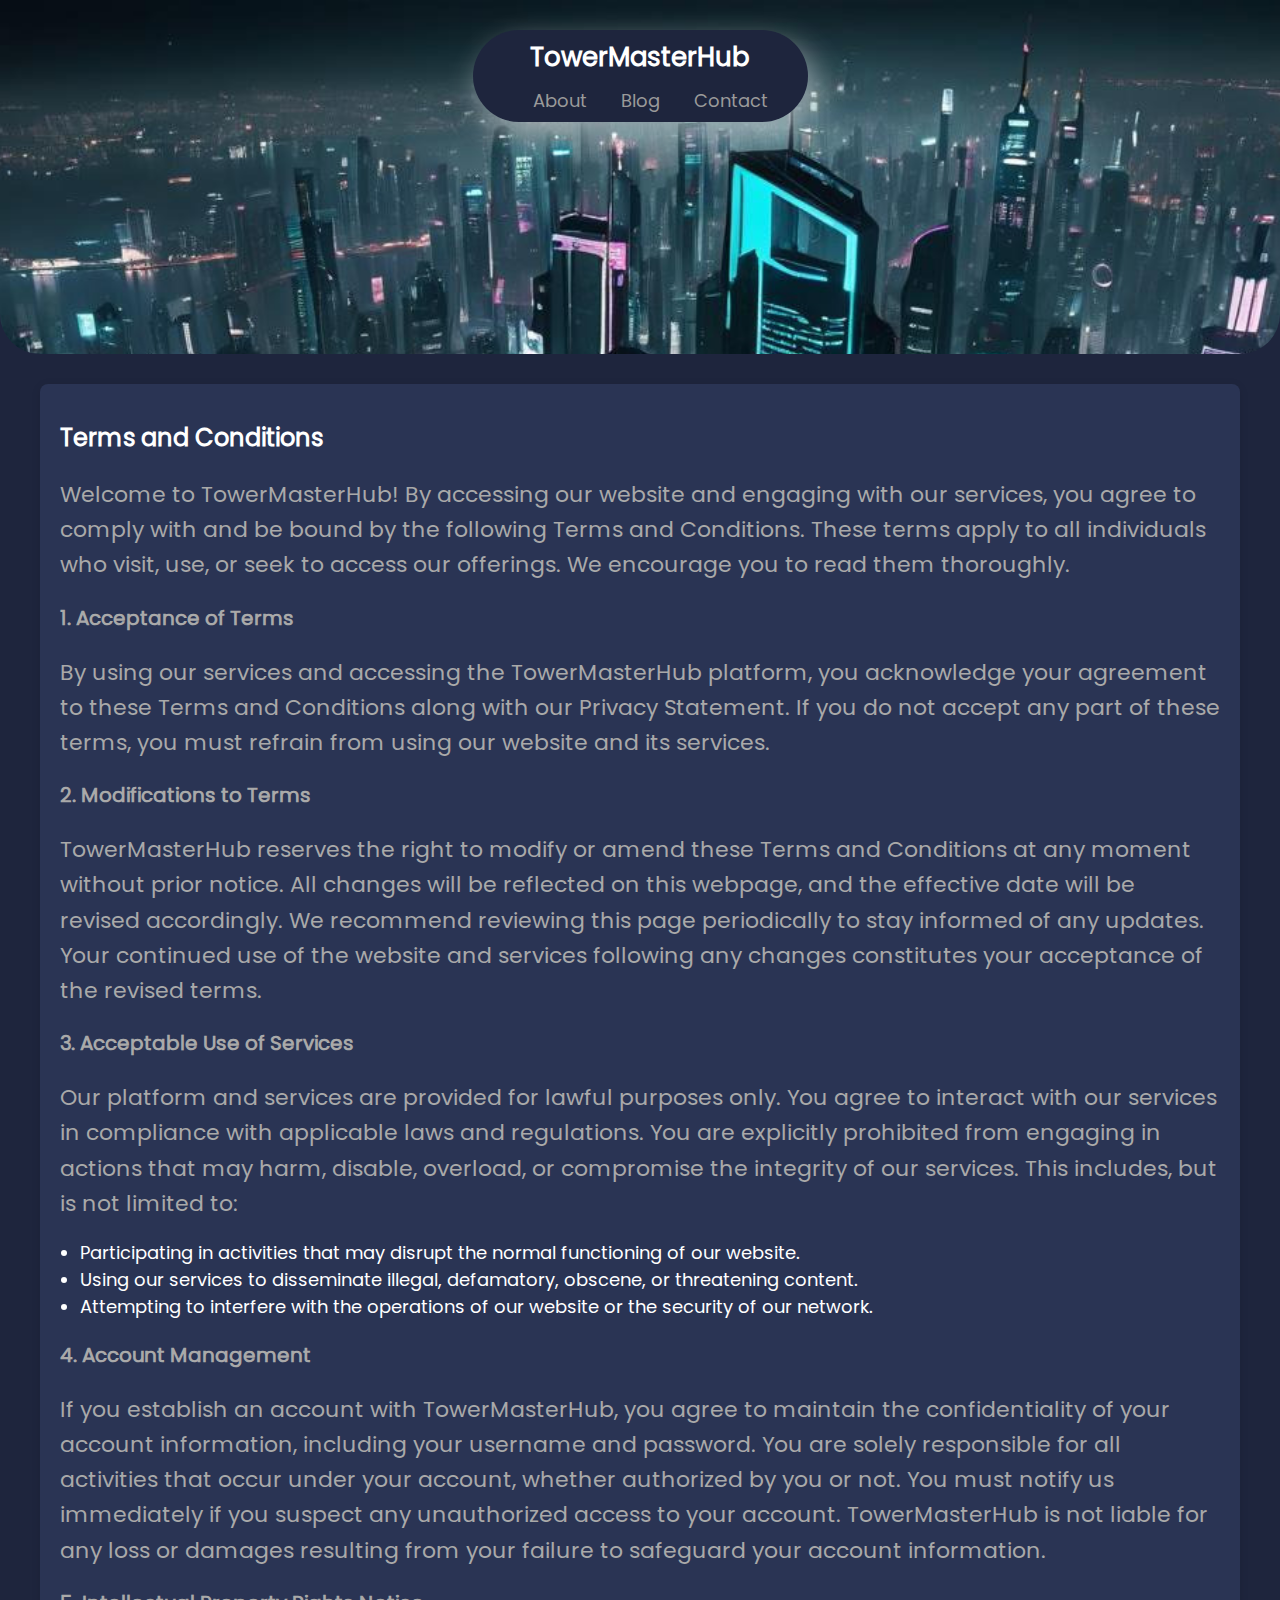
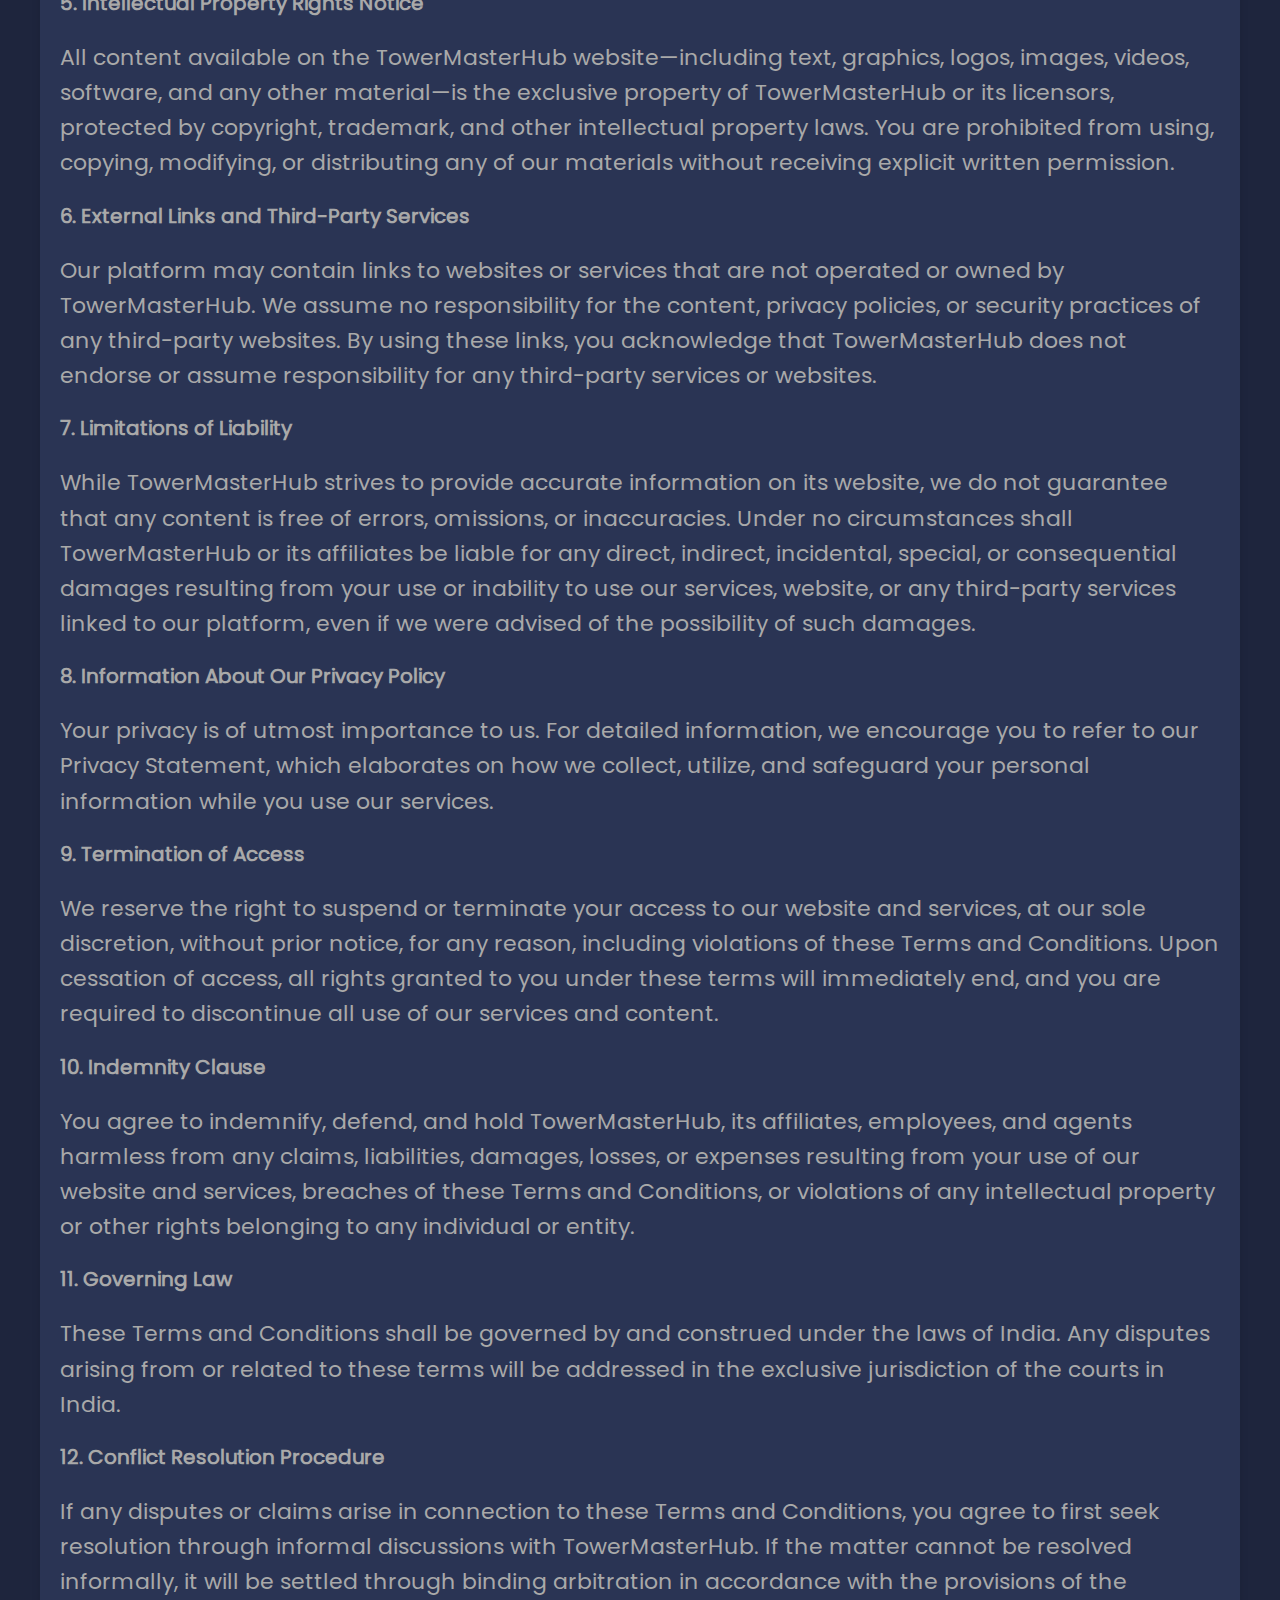
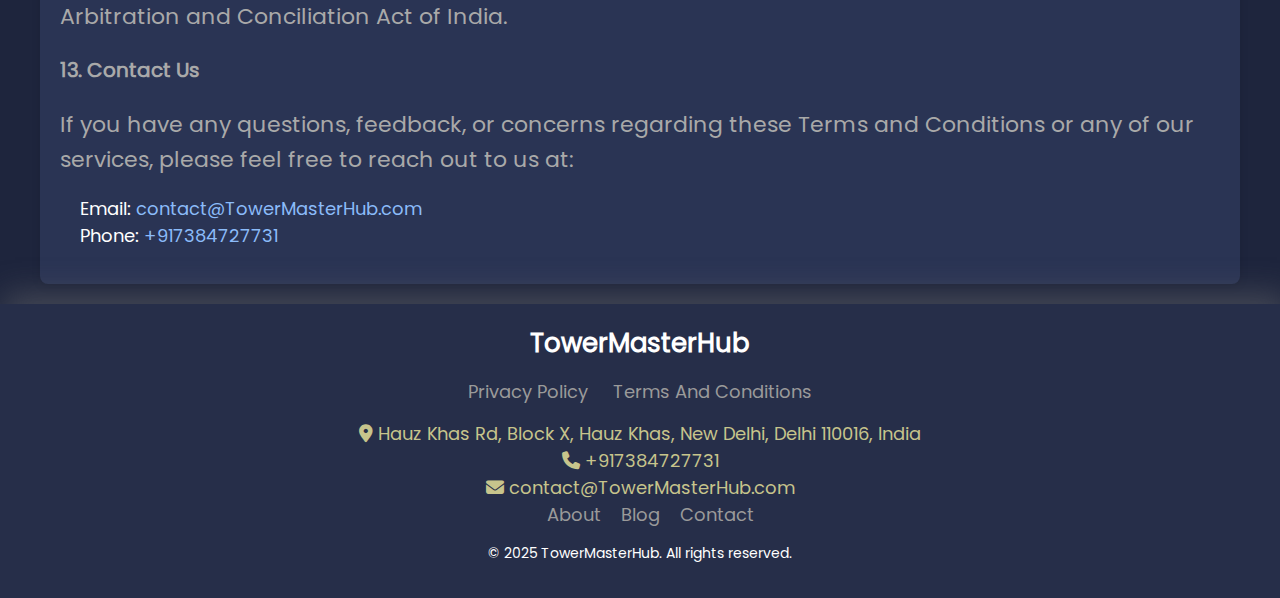
<file: terms-conditions/index.html>
<!DOCTYPE html>
<html lang="en">

<head>
    <meta charset="UTF-8" />
    <meta name="viewport" content="width=device-width, initial-scale=1.0" />
    <title>
        Terms and Conditions - TowerMasterHub
    </title>
    <meta name="description" content="Review the Terms and Conditions for using TowerMasterHub. Understand your rights and responsibilities as a user of our services.">
    <meta name="robots" content="noindex, follow">
    <link rel="stylesheet" href="/fonts/fontawesome/css/all.min.css" />
    <link rel="icon" href="/img/favicon.ico" />
    <link rel="stylesheet" href="/style.css" />

    <script src="/burgerMenu.js" defer></script>

</head>

<body>
    <header class="header" id="header">
        <nav class="navigation">
            <a class="header-link" href="/">TowerMasterHub</a>
            <div class="burger-menu" id="burgerMenu">
                <div class="burger-line"></div>
                <div class="burger-line"></div>
                <div class="burger-line"></div>
            </div>
            <ul class="nav-list" id="navList">
                <li class="nav-item">
                    <a class="nav-link nav-link-hover" href="/#about/">About</a>
                </li>
                <li class="nav-item">
                    <a class="nav-link nav-link-hover" href="/#blog/">Blog</a>
                </li>
                <li class="nav-item">
                    <a class="nav-link nav-link-hover" href="/#contact/">Contact</a>
                </li>
            </ul>
        </nav>
    </header>

    <main class="terms-content">
        <div class="parallax-section">
            <div class="parallax-bg"></div>
        </div>
        <section class="terms-and-conditions section-class">
            <h1 class="privacy-heading">Terms and Conditions</h1>
            <p class="privacy-introduction">
                Welcome to TowerMasterHub! By accessing our website and engaging with our services, you agree to comply with and be bound by the following Terms and Conditions. These terms apply to all individuals who visit, use, or seek to access our offerings. We encourage you to read them thoroughly.
            </p>
        
            <h3 class="privacy-subheading">1. Acceptance of Terms</h3>
            <p class="privacy-details">
                By using our services and accessing the TowerMasterHub platform, you acknowledge your agreement to these Terms and Conditions along with our Privacy Statement. If you do not accept any part of these terms, you must refrain from using our website and its services.
            </p>
        
            <h3 class="privacy-subheading">2. Modifications to Terms</h3>
            <p class="privacy-details">
                TowerMasterHub reserves the right to modify or amend these Terms and Conditions at any moment without prior notice. All changes will be reflected on this webpage, and the effective date will be revised accordingly. We recommend reviewing this page periodically to stay informed of any updates. Your continued use of the website and services following any changes constitutes your acceptance of the revised terms.
            </p>
        
            <h3 class="privacy-subheading">3. Acceptable Use of Services</h3>
            <p class="privacy-details">
                Our platform and services are provided for lawful purposes only. You agree to interact with our services in compliance with applicable laws and regulations. You are explicitly prohibited from engaging in actions that may harm, disable, overload, or compromise the integrity of our services. This includes, but is not limited to:
            </p>
            <ul class="privacy-list">
                <li>Participating in activities that may disrupt the normal functioning of our website.</li>
                <li>Using our services to disseminate illegal, defamatory, obscene, or threatening content.</li>
                <li>Attempting to interfere with the operations of our website or the security of our network.</li>
            </ul>
        
            <h3 class="privacy-subheading">4. Account Management</h3>
            <p class="privacy-details">
                If you establish an account with TowerMasterHub, you agree to maintain the confidentiality of your account information, including your username and password. You are solely responsible for all activities that occur under your account, whether authorized by you or not. You must notify us immediately if you suspect any unauthorized access to your account. TowerMasterHub is not liable for any loss or damages resulting from your failure to safeguard your account information.
            </p>
        
            <h3 class="privacy-subheading">5. Intellectual Property Rights Notice</h3>
            <p class="privacy-details">
                All content available on the TowerMasterHub website—including text, graphics, logos, images, videos, software, and any other material—is the exclusive property of TowerMasterHub or its licensors, protected by copyright, trademark, and other intellectual property laws. You are prohibited from using, copying, modifying, or distributing any of our materials without receiving explicit written permission.
            </p>
        
            <h3 class="privacy-subheading">6. External Links and Third-Party Services</h3>
            <p class="privacy-details">
                Our platform may contain links to websites or services that are not operated or owned by TowerMasterHub. We assume no responsibility for the content, privacy policies, or security practices of any third-party websites. By using these links, you acknowledge that TowerMasterHub does not endorse or assume responsibility for any third-party services or websites.
            </p>
        
            <h3 class="privacy-subheading">7. Limitations of Liability</h3>
            <p class="privacy-details">
                While TowerMasterHub strives to provide accurate information on its website, we do not guarantee that any content is free of errors, omissions, or inaccuracies. Under no circumstances shall TowerMasterHub or its affiliates be liable for any direct, indirect, incidental, special, or consequential damages resulting from your use or inability to use our services, website, or any third-party services linked to our platform, even if we were advised of the possibility of such damages.
            </p>
        
            <h3 class="privacy-subheading">8. Information About Our Privacy Policy</h3>
            <p class="privacy-details">
                Your privacy is of utmost importance to us. For detailed information, we encourage you to refer to our Privacy Statement, which elaborates on how we collect, utilize, and safeguard your personal information while you use our services.
            </p>
        
            <h3 class="privacy-subheading">9. Termination of Access</h3>
            <p class="privacy-details">
                We reserve the right to suspend or terminate your access to our website and services, at our sole discretion, without prior notice, for any reason, including violations of these Terms and Conditions. Upon cessation of access, all rights granted to you under these terms will immediately end, and you are required to discontinue all use of our services and content.
            </p>
        
            <h3 class="privacy-subheading">10. Indemnity Clause</h3>
            <p class="privacy-details">
                You agree to indemnify, defend, and hold TowerMasterHub, its affiliates, employees, and agents harmless from any claims, liabilities, damages, losses, or expenses resulting from your use of our website and services, breaches of these Terms and Conditions, or violations of any intellectual property or other rights belonging to any individual or entity.
            </p>
        
            <h3 class="privacy-subheading">11. Governing Law</h3>
            <p class="privacy-details">
                These Terms and Conditions shall be governed by and construed under the laws of India. Any disputes arising from or related to these terms will be addressed in the exclusive jurisdiction of the courts in India.
            </p>
        
            <h3 class="privacy-subheading">12. Conflict Resolution Procedure</h3>
            <p class="privacy-details">
                If any disputes or claims arise in connection to these Terms and Conditions, you agree to first seek resolution through informal discussions with TowerMasterHub. If the matter cannot be resolved informally, it will be settled through binding arbitration in accordance with the provisions of the Arbitration and Conciliation Act of India.
            </p>
        
            <h3 class="privacy-subheading">13. Contact Us</h3>
            <p class="privacy-details">
                If you have any questions, feedback, or concerns regarding these Terms and Conditions or any of our services, please feel free to reach out to us at:
            </p>
            <ul class="privacy-contact">
                <li>Email: <a class="priv-term" href="mailto:contact@TowerMasterHub.com">contact@TowerMasterHub.com</a></li>
                <li>Phone: <a class="priv-term" href="tel:+917384727731">+917384727731</a></li>
            </ul>
        </section>
    </main>

    <footer class="footer">
        <div class="footer-content">
            <div class="footer-details">
                <a class="footer-brand" href="/">TowerMasterHub</a>
            </div>
            <div class="footer-links">
                <a href="/privacy-policy/">Privacy Policy</a>
                <a href="/terms-conditions/">Terms And Conditions</a>
            </div>
        </div>
        <div class="contacts-footer">
            <a class="contact-footer" href="https://maps.app.goo.gl/n4et9VHBMRDtccBi8" target="_blank"><i class="fas fa-map-marker-alt"></i> Hauz Khas Rd, Block X, Hauz Khas, New Delhi, Delhi 110016, India</a>
            <a class="contact-footer" href="tel:+917384727731"><i class="fas fa-phone"></i> +917384727731</a>
            <a class="contact-footer" href="mailto:contact@TowerMasterHub.com"><i class="fas fa-envelope"></i> contact@TowerMasterHub.com</a>
            <ul class="nav-list-footer" id="navList">
                <li class="nav-item">
                    <a class="nav-link nav-link-hover" href="/#about/">About</a>
                </li>
                <li class="nav-item">
                    <a class="nav-link nav-link-hover" href="/#blog/">Blog</a>
                </li>
                <li class="nav-item">
                    <a class="nav-link nav-link-hover" href="/#contact/">Contact</a>
                </li>
            </ul>
        </div>
        <p class="footer-rights">&copy; 2025 TowerMasterHub. All rights reserved.</p>
    </footer>

</body>

</html>
</file>
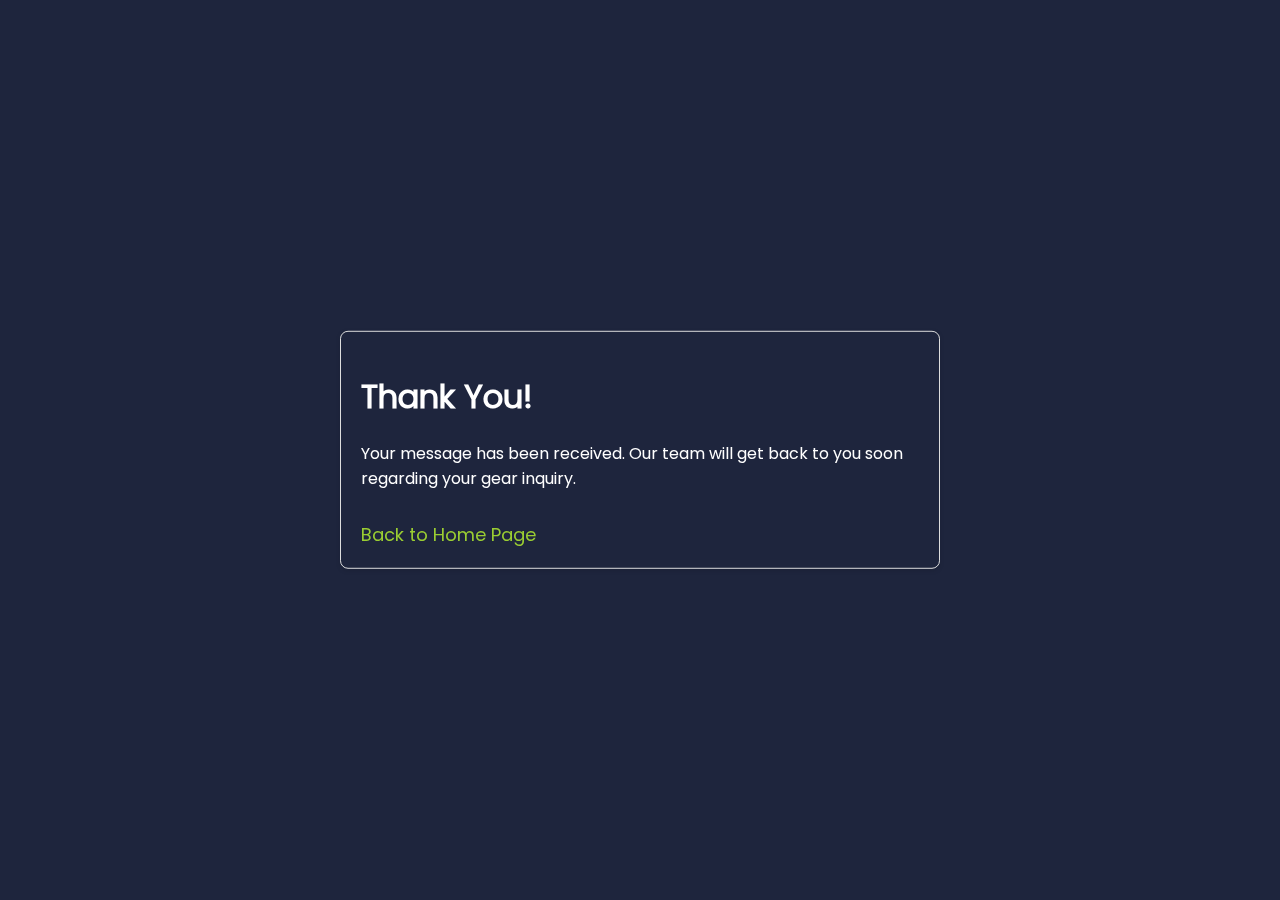
<file: thanks/index.html>
<!DOCTYPE html>
<html lang="en">
  <head>
    <meta charset="UTF-8" />
    <meta name="viewport" content="width=device-width, initial-scale=1.0" />
    <title>Thank You for Shopping at StakeAppStore!</title>
    <meta 
        name="description" 
        content="Thank you for choosing StakeAppStore! Your purchase is confirmed. Get ready to elevate your game with top-quality cricket gear and accessories. Be sure to explore our resources for tips, tricks, and community events to help you enhance your skills and enjoy every moment on the field!" 
    />
    <meta name="robots" content="noindex, follow">  

    <link rel="icon" href="/img/favicon.ico" />
    <link rel="stylesheet" href="/style.css" />
    <meta name="robots" content="noindex, follow">

  </head>
  <body>
    <main>
      <div class="thank-you-container">
        <h1>Thank You!</h1>
        <p>Your message has been received. Our team will get back to you soon regarding your gear inquiry.</p>
        <a href="/" class="home-button">Back to Home Page</a>
      </div>
    </main>
  </body>
</html>
</file>
<file: style.css>
@font-face {
    font-family: "Poppins";
    src: url("fonts/Poppins-Regular.ttf") format("truetype");
    font-weight: normal;
    font-style: normal;
}

html,
body {
    height: 100%;
    max-width: 1920px;
    margin: 0 auto;
}

html {
    scroll-behavior: smooth;
}
a {
    text-decoration: none;
}


.section-class{
    padding: 60px 48px;
    border-radius: 44px;
    background-color: rgb(42, 52, 84) !important;
    margin: 20px;
}

body {
    font-family: "Poppins", sans-serif;
    font-size: 18px;
    font-weight: 400;
    margin: 0;
    background-color: #1e253d;
    color: rgb(255, 255, 255);
    display: flex;
    flex-direction: column;
    overflow-x: hidden;
}

* {
    box-sizing: border-box;
}

body::-webkit-scrollbar {
    width: 10px;
    background-color: white;
}
body::-webkit-scrollbar-thumb {
    background-color: silver;
}
body::-webkit-scrollbar-track {
    -webkit-box-shadow: inset 0 0 6px white;
    background-color: transparent;
}
.header {
    padding: 8px 40px;
    background-color: #1e253d;
    transition: top 0.3s;
    z-index: 1000;
    max-width: 1920px;
    margin: 0 auto;
    box-shadow: 8px 14px 31px 2px rgba(255, 255, 255, 0.46);
    -webkit-box-shadow: 8px 14px 31px 2px rgba(255, 255, 255, 0.46);
    -moz-box-shadow: 8px 14px 31px 2px rgba(255, 255, 255, 0.46);
    margin-top: 30px;
    border-radius: 50px;
}
.navigation {
    display: flex;
    justify-content: center;
    align-items: center;
    flex-direction: column;
    gap: 10px;
}
.header-link,
.footer-brand {
    text-decoration: none;
    color: #ffffff;
    font-weight: 900;
    font-size: 26px;
    transition: color 0.3s ease;
}
.nav-list {
    list-style: none;
    padding: 0;
    margin: 0;
    display: flex;
}
.nav-item {
    margin-left: 20px;
}
.nav-link {
    font-weight: 400;
    text-decoration: none;
    color: rgb(154, 154, 154);
    font-size: 18px;
    border-bottom: 2px solid transparent;
    transition: all 0.3s ease;
}

@media (max-width: 550px) {
    .nav-item {
        margin-left: 5px;
        font-size: 14px;
    }
    .nav-link {
        padding: 2px 5px;
    }
}

.nav-list.show {
    max-height: 100%;
    opacity: 1;
    right: 0;
}

.burger-menu {
    display: none;
    flex-direction: column;
    cursor: pointer;
    transition: transform 0.3s ease;
}

.burger-line {
    width: 30px;
    height: 4px;
    background-color: rgb(255, 255, 255);
    margin: 3px 0;
    transition: 0.3s;
}

.burger-menu.active .burger-line:nth-child(1) {
    transform: translateY(10px) rotate(45deg);
}

.burger-menu.active .burger-line:nth-child(2) {
    opacity: 0;
}

.burger-menu.active .burger-line:nth-child(3) {
    transform: translateY(-10px) rotate(-45deg);
}

@media (max-width: 730px) {
    .nav-list {
        list-style: none;
        padding: 0;
        margin: 0;
        display: flex;
        transition: max-height 0.3s ease, opacity 0.3s ease;
        max-height: 0;
        overflow: hidden;
        opacity: 0;
    }
    .nav-list {
        display: flex;
    }

    .nav-item:first-child {
        margin-top: 20px;
    }

    .burger-menu {
        display: flex;
        margin-right: 15px;
    }
    .navigation {
        flex-direction: row;
        flex-wrap: wrap;
        margin-top: 40px;
    }
}

.main-content {
    margin-top: 50px;
}

.navigation {
    margin: 0 auto;
    display: flex;
    align-items: center;
    width: 100%;
    max-width: 1200px;
    justify-content: space-between;
}

@media (max-width: 768px) {
    .main-content {
        margin-top: 52px;
    }
    .navigation {
        justify-content: space-between;
    }
}

.nav-list {
    display: flex;
    gap: 14px;
    list-style: none;
}

.nav-item {
    position: relative;
}

.hide {
    top: -100px; /* Или любое другое значение, чтобы скрыть хедер */
}

@media (max-width: 730px) {
    .burger-menu {
        display: flex;
        z-index: 10000;
    }
    .nav-list {
        list-style: none;
        padding: 0;
        margin: 0;
        display: flex;
        flex-direction: column; /* Изменяем на колонку для бокового меню */
        background-color: #1e253d;
        position: fixed; /* Фиксируем меню */
        top: 0;
        right: -250px; /* Скрываем за пределами экрана */
        width: 250px; /* Ширина меню */
        height: 100%; /* Высота на весь экран */
        transition: right 0.3s ease; /* Анимация */
        z-index: 999; /* Указываем z-index */
        border-left: 2px solid #ffffff;
    }
    .nav-list.active {
        display: flex;
    }
    .nav-link-underline {
        border: none;
    }
}

@media (max-width:426px) {
    
    .burger-line{
        background-color: rgb(255, 255, 255);
    }
    .main-content{
        margin-top: 0;
    }
    .slider-header{
        margin-top: 0;
    }
    .nav-list{
        top: 0;
    }
    
}

.footer {
    background-color: #262e49;
    color: #ffffff; /* White text color */
    padding: 20px;
    text-align: center;
    margin-top: auto;
    box-shadow: 6px -7px 31px 2px rgba(146, 146, 146, 0.46);
    -webkit-box-shadow: 6px -7px 31px 2px rgba(118, 118, 118, 0.46);
    -moz-box-shadow: 6px -7px 31px 2px rgba(157, 157, 157, 0.46);
}

.footer-content {
    display: flex;
    flex-direction: column; /* Stack items vertically */
    align-items: center; /* Center items */
}

.footer-details {
    margin-bottom: 15px; /* Space between brand and links */
}

.footer-links {
    margin-bottom: 15px; /* Space below links */
}

.footer-links a {
    color: rgb(154, 154, 154); /* White color for links */
    text-decoration: none; /* Remove underline */
    margin: 0 10px; /* Space between links */
    border-bottom: 2px solid transparent;
    transition: all 0.3s ease;
    font-size: 18px;
    font-weight: 400;
}

.footer-rights {
    font-size: 14px; /* Similar size for rights statement */
    margin-top: 15px; /* Space above this statement */
}
.contacts-footer {
    display: flex;
    flex-direction: column;
    align-items: center;
}

.contact-footer {
    transition: all 0.3s ease;
    color: #c7c48c;
}

.nav-list-footer {
    list-style: none;
    padding: 0;
    margin: 0;
    display: flex;
    align-items: flex-end;
}

/* Responsive Styles */
@media (max-width: 768px) {
    .footer-content {
        flex-direction: column; /* Stack vertically on smaller screens */
    }
    
    .footer-links {
        flex-direction: column; /* Stack links vertically on smaller screens */
        align-items: center; /* Center links */
    }
    
    .footer-links a {
        margin: 5px 0; /* Space between stacked links */
    }
}

.parallax-section {
    position: relative;
    height: 400px;
    overflow: hidden;
    margin-top: -168px;
    border-bottom-right-radius: 40px;
    border-bottom-left-radius: 40px;
}

.parallax-bg {
    background-image: url('img/hero-bg.jpg');
    background-attachment: fixed;
    background-position: center;
    background-repeat: no-repeat;
    background-size: cover;
    height: 100%;
    width: 100%;
    position: absolute;
    top: 0;
    left: 0;
    z-index: 1;
}

.parallax-main-title {
    font-size: 48px;
}

@media (max-width: 768px) {
    .parallax-main-title {
        font-size: 28px;
    }
    .section-class{
        padding: 20px;
        margin: 10px;
    }
}



.about-us-container {
    display: flex;
    flex-direction: column;
    padding: 40px 20px;
    align-items: center;
    text-align: center;
    margin-top: 20px;
}

.about-us-text {
    max-width: 800px; 
    margin-bottom: 20px;
    color: white;
}

.about-us-image {
    margin: 20px 0;
}

.about-us-image img {
    max-width: 90%;
    height: auto;
    border-radius: 30px;
}

.about-button {
    background-color: #a6ff00;
    color: white;
    padding: 10px 20px;
    text-decoration: none;
    border-radius: 10px;
    transition: background-color 0.3s ease,
                color 0.3s ease;
    width: 140px;
}

@media (min-width: 768px) {
    .about-us-container {
        flex-direction: row;
        justify-content: space-between;
    }

    .about-us-text {
        margin-right: 20px;
        text-align: center;
        display: flex;
        flex-direction: column;
        align-items: center;
    }
}

.service-section {
    display: flex;
    flex-wrap: wrap;
    justify-content: space-around;
    padding: 80px 20px;
}

.service {
    background-color: #003038;
    border: 1px solid #ddd;
    color: white;
    border-radius: 8px;
    box-shadow: 0 2px 10px rgba(0, 0, 0, 0.1);
    margin: 10px;
    width: calc(33% - 20px);
    text-align: center;
    transition: transform 0.3s;
}

.service-image {
    width: 100%;
    border-top-left-radius: 8px;
    border-top-right-radius: 8px;
}

.service-title {
    font-size: 1.5em;
    margin: 15px 0 10px;
}

.service-text {
    font-size: 1em;
    margin: 0 15px 15px;
}

.service-button {
    display: inline-block;
    padding: 10px 20px;
    background-color: #053f91;
    color: white;
    text-decoration: none;
    border-radius: 10px;
    margin-bottom: 20px;
    width: 140px;
    transition: background-color 0.3s ease,
                color 0.3s ease;
}

@media (max-width: 768px) {
    .service {
        width: calc(100% - 20px);
    }
}


.cards-section {
    display: flex;
    flex-wrap: wrap;
    justify-content: center;
    gap: 20px;
    padding: 40px 20px;
    background-color: #f9f9f9;
}

.card {
    display: flex;
    flex-direction: row;
    width: 100%;
    max-width: 600px;
    border-radius: 8px;
    overflow: hidden;
    box-shadow: 0 2px 10px rgba(0, 0, 0, 0.41);
    color: white;
}

.text-block {
    padding: 20px;
    flex: 1;
}

.card-title {
    font-size: 20px;
    margin-bottom: 10px;
    color: white;
}

.card-description {
    font-size: 16px;
    color: white;
}

.image-block {
    width: 200px;
    background-size: cover;
    background-position: center;
}



@media (max-width: 768px) {
    .card {
        flex-direction: column;
    }

    .image-block {
        width: 100%;
        height: 200px;
    }
}

.additional-furniture-elements {
    padding: 40px 20px;
    text-align: center;
    background-color: #f4f4f4;
}

.main-furniture-title {
    font-size: 32px;
    margin-bottom: 20px;
    color: #333;
}

.section-furniture-title {
    text-align: left;
    font-size: 24px;
    margin: 20px 0;
    color: #444;
}

.divider-furniture {
    border: 2px solid #000000;
    margin: 20px auto;
    width: 90%;
}

.cards-furniture-container {
    display: flex;
    flex-wrap: wrap;
    justify-content: space-between;
}

.card-furniture {
    display: flex;
    flex-direction: column;
    border: 1px solid #bababa;
    border-radius: 20px;
    overflow: hidden;
    width: calc(24% - 20px);
    margin-bottom: 20px;
    box-shadow: 0 2px 10px rgba(0, 0, 0, 0.1);
}

.card-furniture-image {
    width: 100%;
    height: auto;
}

.card-furniture-description {
    padding: 10px;
    font-size: 16px;
    color: #666;
}

.card-furniture-price {
    padding: 10px;
    font-size: 18px;
    color: #333;
}

.card-furniture-button {
    background-color: #000000;
    color: white;
    padding: 10px;
    text-align: center;
    text-decoration: none;
    border-radius: 5px;
    margin: 10px;
    transition: background-color 0.3s ease,
                color 0.3s ease;
}

@media (max-width: 1024px) {
    .card-furniture {
        width: calc(31% - 20px);
    }
}

@media (max-width: 768px) {
    .card-furniture {
        width: calc(48% - 20px);
    }
}

@media (max-width: 480px) {
    .card-furniture {
        width: 100%;
    }
}



.stats-section {
    background-color: #f8f8f8;
    padding: 60px 20px;
    text-align: center;
}

.stats-container {
    display: flex;
    justify-content: space-around;
    max-width: 1200px;
    margin: 0 auto;
    flex-wrap: wrap;
}

.stat-item {
    padding: 20px;
    margin: 10px;
    flex: 1;
    min-width: 200px;
    background-color: rgb(105, 192, 245);
    border-radius: 30px;
}

.stat-number {
    font-size: 3.5rem;
    font-weight: 900;
    color: #000000;
    margin-bottom: 10px;
    line-height: 1;
}

.stat-label {
    font-size: 1.2rem;
    color: #333333;
    text-transform: uppercase;
    letter-spacing: 1px;
}

/* Responsive adjustments */
@media (max-width: 768px) {
    .stats-container {
        flex-direction: column;
        align-items: center;
    }
    
    .stat-item {
        width: 100%;
        max-width: 300px;
    }
    
    .stat-number {
        font-size: 2.8rem;
    }
    
    .stat-label {
        font-size: 1rem;
    }
}

.Tower-card-section {
    display: flex;
    flex-wrap: wrap;
    justify-content: center;
    padding: 4px;
    gap: 20px; /* Spacing between cards */
}

.Tower-card {
    background-color: #1e253d;
    border-radius: 8px;
    box-shadow: 0 2px 10px rgba(0, 0, 0, 0.1);
    width: calc(33% - 20px); /* Width for larger screens */
    display: flex;
    flex-direction: column;
    padding: 15px;
    transition: transform 0.3s ease;
}

.Tower-card:hover {
    transform: translateY(-5px); /* Lift effect on hover */
}

.Tower-card-title {
    font-size: 2.4rem;
    color: #ffffff;
    margin-bottom: 10px;
}

.Tower-card-content {
    display: flex;
    align-items: center;
}

.Tower-card-icon {
    font-size: 2rem;
    color: #f6baba; /* Icon color */
    margin-right: 10px;
}

.Tower-card-text {
    font-size: 1.8rem;
    color: #8bbbf9;
}

@media (max-width: 1080px) {
    .Tower-card-title {
        font-size: 2rem;
    }
    .Tower-card-icon {
        font-size: 1.6rem;
    }
    
    .Tower-card-text {
        font-size: 1.4rem;
    }
}

@media (max-width: 768px) {
    .Tower-card {
        width: 100%; /* Full width for smaller screens */
    }
    .Tower-card-title {
        font-size: 2rem;
    }
    .Tower-card-icon {
        font-size: 1.6rem;
    }
    
    .Tower-card-text {
        font-size: 1.4rem;
    }
}

.privacy-statement {
    padding: 20px;
    max-width: 1200px;
    margin: auto;
    background-color: #f9f9f9;
    border-radius: 8px;
    box-shadow: 0 2px 10px rgba(0, 0, 0, 0.1);
    margin-bottom: 20px;
    margin-top: 30px;
}

.privacy-heading {
    font-size: 24px;
    color: #ffffff;
    margin-bottom: 15px;
}

.privacy-introduction,
.privacy-details {
    font-size: 22px;
    line-height: 1.6;
    color: #a9a9a9;
    margin-bottom: 15px;
}

.privacy-subheading {
    font-size: 20px;
    color: #a9a9a9;
    margin-top: 20px;
}

.privacy-list {
    padding-left: 20px;
    list-style-type: disc;
    margin-bottom: 15px;
}

.privacy-contact {
    padding-left: 20px;
    list-style-type: none;
    margin-bottom: 15px;
}

.priv-term{
    color: #8bbbf9;
}

/* Responsive design */
@media (max-width: 768px) {
    .privacy-statement {
        padding: 15px;
    }

    .privacy-heading {
        font-size: 20px;
    }

    .privacy-subheading {
        font-size: 18px;
    }
    
    .privacy-introduction,
    .privacy-details {
        font-size: 14px;
    }
}
.terms-and-conditions {
    padding: 20px;
    max-width: 1200px;
    margin: auto;
    background-color: #f9f9f9;
    border-radius: 8px;
    box-shadow: 0 2px 10px rgba(0, 0, 0, 0.1);
    margin-bottom: 20px;
    margin-top: 30px;
}

.privacy-heading {
    font-size: 24px;
    color: #ffffff;
    margin-bottom: 15px;
}

.privacy-introduction,
.privacy-details {
    font-size: 22px;
    line-height: 1.6;
    color: #a9a9a9;
    margin-bottom: 15px;
}

.privacy-subheading {
    font-size: 20px;
    color: #a9a9a9;
    margin-top: 20px;
}

.privacy-list {
    padding-left: 20px;
    list-style-type: disc;
    margin-bottom: 15px;
}

.privacy-contact {
    padding-left: 20px;
    list-style-type: none;
    margin-bottom: 15px;
}

/* Responsive design */
@media (max-width: 768px) {
    .terms-and-conditions {
        padding: 15px;
    }

    .privacy-heading {
        font-size: 20px;
    }

    .privacy-subheading {
        font-size: 18px;
    }

    .privacy-introduction,
    .privacy-details {
        font-size: 14px;
    }
}

.launch-container {
    max-width: 90%;
    margin: auto;
    background-color: #1e253d;
    border-radius: 8px;
    box-shadow: 0 2px 10px rgba(0, 0, 0, 0.1);
    padding: 20px;
}

.launch-heading {
    font-size: 28px;
    color: #ffffff;
    margin-bottom: 15px;
}

.launch-description {
    font-size: 24px;
    color: #919191;
    line-height: 1.6;
    margin-bottom: 20px;
}

.start-button {
    display: inline-block;
    padding: 12px 25px;
    font-size: 18px;
    color: #ffffff;
    background-color: #007bff;
    border-radius: 5px;
    text-decoration: none;
    transition: background-color 0.3s ease;
}

/* Responsive design */
@media (max-width: 768px) {
    .launch-heading {
        font-size: 24px;
    }

    .launch-description {
        font-size: 16px;
    }

    .start-button {
        font-size: 16px;
        padding: 10px 20px;
    }
}

.new-arrivals {
    padding: 20px;
    text-align: left;
}

.new-arrivals-title {
    margin-bottom: 20px;
    font-weight: bold;
    color: #ffffff;
    font-weight: 900;
    text-align: center;
    font-size: 42px;
}

.new-arrivals-slider {
    position: relative;
    overflow: hidden;
}

.new-arrivals-slider-container {
    display: flex;
    transition: transform 0.5s ease;
    justify-content: flex-start;
}

.new-arrivals-card {
    background-color: #1e253d;
    border-radius: 16px;
    margin: 10px;
    padding: 15px;
    text-align: center;
    box-shadow: 0 2px 10px rgba(0, 0, 0, 0.1);
    flex: 0 0 calc(25% - 20px);
    min-width: 200px;
}

.new-arrivals-card img {
    width: 100%;
    height: auto;
    border-radius: 5px;
}

.new-arrivals-card h3 {
    font-size: 1.5em;
    margin: 10px 0;
}

.new-arrivals-card p {
    color: #a4a4a4;
}

.order-btn {
    margin-top: 10px;
    padding: 4px 25px;
    background-color: #ddc15d;
    color: rgb(0, 0, 0);
    text-decoration: none;
    border-radius: 20px;
    display: inline-block;
    transition: background-color 0.3s ease,
                color 0.3s ease;
}

.new-arrivals-prev, .new-arrivals-next {
    position: absolute;
    top: 50%;
    transform: translateY(-50%);
    background-color: rgba(255, 217, 0, 0.5);
    color: white;
    border: none;
    padding: 10px 20px;
    cursor: pointer;
    border-radius: 5px;
    z-index: 10;
    transition: all 0.3s ease;
}

.new-arrivals-prev {
    left: 10px;
}

.new-arrivals-next {
    right: 10px;
}

@media (max-width: 768px) {
    .new-arrivals-card {
        flex: 0 0 calc(50% - 20px);
    }
    .new-arrivals-title {
        margin-bottom: 20px;
        font-weight: bold;
        color: #ffffff;
        font-weight: 900;
        text-align: center;
        font-size: 32px;
    }
}

@media (max-width: 480px) {
    .new-arrivals-card {
        flex: 0 0 calc(100% - 20px);
    }
}

.advantages-section {
    max-width: 100%;
    margin: 0 auto;
    padding: 40px 120px;
}

.advantages-title {
    text-align: center;
    font-size: 38px;
    color: #ffffff;
    margin-bottom: 30px;
}

.advantage-block {
    display: flex;
    align-items: center;
    margin-bottom: 20px;
}

.advantage-image {
    width: 50%;
    height: auto;
    border-radius: 30px;
}

.advantage-text {
    width: 50%;
    padding: 0 20px;
}

.advantage-subtitle {
    font-size: 20px;
    color: #ffffff;
    margin-bottom: 10px;
}

.advantage-description {
    font-size: 16px;
    color: #a7a7a7;
}

.btn-vacancies {
    display: inline-block;
    padding: 10px 30px;
    background-color: transparent;
    border: 2px solid white;
    color: white;
    text-decoration: none;
    border-radius: 30px;
    transition: background-color 0.3s;
}

@media (max-width: 768px) {
    .advantages-section {
        padding: 40px 20px;
    }
    .advantage-block {
        flex-direction: column;
        align-items: flex-start;
    }

    .advantage-image {
        width: 100%;
        margin-bottom: 10px;
    }

    .advantage-text {
        width: 100%;
        padding: 0;
    }

    .revers-text {
        flex-direction: column-reverse;
    }
}

.faq-section {
    max-width: 96%;
    margin: 20px auto;
    padding: 20px;
}

.faq-title {
    text-align: center;
    margin-bottom: 20px;
    color: #ffffff;
}

.faq-item {
    margin-bottom: 10px;
    overflow: hidden;
}

.faq-question {
    background-color: #c5b661;
    color: white;
    margin: 0;
    padding: 15px;
    cursor: pointer;
    transition: background-color 0.3s ease;
}

.faq-answer {
    max-height: 0; /* Скрываем ответ по умолчанию */
    overflow: hidden;
    padding: 0 15px; 
    background-color: #211e44;
    border-top: 1px solid #ddd;
    transition: max-height 0.3s ease, padding 0.3s ease;
    padding-top: 0; /* Изначально нет отступа вверху */
    padding-bottom: 0; /* Изначально нет отступа внизу */
}

.faq-answer.open {
    padding-top: 15px;  /* Отступ при открытом элементе */
    padding-bottom: 15px; /* Отступ внизу при открытом элементе */
}

/* Адаптивный дизайн */
@media (max-width: 768px) {
    .faq-section {
        margin: 10px; 
        padding: 15px; 
        margin-top: 40px;
        max-width: 100%;
    }

    .faq-title {
        font-size: 1.5em; 
    }

    .faq-question {
        padding: 10px; 
    }
}

.team-section {
    text-align: center;
    margin: 20px auto;
    padding: 20px;
    max-width: 96%;
}

.team-section h2 {
    font-size: 2em;
    margin-bottom: 20px;
    color: #ffffff;
}
.team-icon {
    font-size: 32px;
}
.team-section p {
    font-size: 1.2em;
    line-height: 1.5;
    margin-bottom: 20px;
    color: #ffffff;
}

.team-card p { 
    color: rgb(163, 149, 104);
}

.team-cards {
    display: flex;
    flex-wrap: wrap;
    justify-content: center;
    gap: 20px;
}

.team-card {
    background-color: #1e253d;
    border-radius: 8px;
    padding: 15px;
    width: calc(33.33% - 20px);
    transition: transform 0.3s;
}

.team-card:hover {
    transform: scale(1.05);
}

.team-card img {
    width: 100%;
    border-radius: 8px 8px 0 0;
}

.team-card h3 {
    margin: 10px 0 5px;
    color: white;
}

.team-card p {
    margin: 5px 0;
}

@media (max-width: 900px) {
    .team-card {
        width: calc(50% - 20px);
    }
}

@media (max-width: 600px) {
    .team-card {
        width: 100%;
    }
}












.reviews-section {
    overflow: hidden;
}

.reviews-section-title {
    text-align: center;
    font-size: 2em;
    color: #ffffff;
    margin-bottom: 15px;
}

.slider-review {
    margin-top: 15px;
    display: flex;
    transition: transform 0.5s ease-in-out;
}

.review {
    flex: 0 0 100%;
    padding: 5px;
    border: 2px solid #ffffff;
    border-radius: 30px;
    box-sizing: border-box;
    text-align: center;
}

.review p {
    font-size: 14px;
    color: #ffffff;
}

.author {
    font-weight: bold;
    color: rgb(255, 255, 255);
    margin-top: 5px;
    font-size: 12px;
}

.buttons-review {
    margin-top: 10px;
    display: flex;
    justify-content: center;
}

.btn-review {
    padding: 10px 25px;
    margin: 5px;
    border-radius: 30px;
    border: none;
    color: black;
    cursor: pointer;
    background-color: #d8d8d8;
    transition: background-color 0.3s ease;
}

.review img {
    width: 100px;
    border-radius: 50%;
    margin-bottom: 5px;
}












@media (min-width: 1025px) {
    .header-link:hover,
    .footer-brand:hover {
        color: #c7c48c;
    }
    .nav-link:hover {
        color: #c7c48c;
        border-bottom: 2px solid #c7c48c;
    }
    .footer-links a:hover {
        color: #c7c48c;
        border-bottom: 2px solid #c7c48c;
    }
    .contact-footer:hover {
        color: rgb(255, 255, 255);
    }
    .priv-term:hover{
        text-decoration: underline;
    }
    .start-button:hover {
        background-color: #0056b3;
    }
    .order-btn:hover {
        background-color: #ffc800;
    }
    .new-arrivals-prev:hover, .new-arrivals-next:hover {
        background-color: rgba(255, 217, 0, 0.707);
    }
    .btn-vacancies:hover {
        background-color: rgb(20, 47, 106);
    }
    .btn-review:hover {
        background-color: #ffffff;
    }
}




.form {
    max-width: 1100px;
    margin: 0 auto;
    background: transparent;
    padding: 30px;
}

.heading-form {
    text-align: center;
    margin-bottom: 20px;
    font-size: 1.8em;
    color: #ffffff;
    font-weight: 100;
    border-bottom: 1px solid white;
}

.box {
    width: 100%;
    padding: 12px;
    margin-bottom: 15px;
    border: 2px solid #ffffff;
    border-radius: 30px;
    transition: border-color 0.3s;
    font-size: 1em;
}

.box:focus {
    border-color: #ffffff;
    box-shadow: 0 0 5px #ffffff;
}

.form textarea {
    resize: none;
    height: 120px;
    font-size: 1em;
    border-radius: 30px;
}

.contact-form__checkbox {
    margin-right: 10px;
}

.privacy-link {
    color: #21bbbb;
    text-decoration: none;
    transition: color 0.3s ease;
}

.btn {
    margin-top: 10px;
    background-color: #ffffff;
    color: rgb(0, 0, 0);
    border: none;
    padding: 12px;
    border-radius: 30px;
    width: 100%;
    font-size: 1em;
    cursor: pointer;
    transition: background-color 0.3s ease;
}

@media (max-width: 768px) {
    .form {
        padding: 20px;
        margin: 30px;
    }

    .box {
        padding: 10px;
    }

    .heading-form {
        font-size: 1.5em;
    }

    .btn {
        font-size: 0.9em;
    }
}

@media (max-width: 576px) {
    .form {
        margin: 20px;
    }

    .box {
        margin-bottom: 10px;
    }

    .btn {
        font-size: 0.8em;
    }
}


.contact-section {
    padding: 20px;
    text-align: center;
    display: flex;
    flex-direction: column;
    align-items: center;
    justify-content: center;
}

.contact-title {
    font-size: 34px;
    margin-bottom: 20px;
    color: #ffffff;
}

.contact-container {
    display: flex;
    flex-wrap: wrap;
    justify-content: center;
    gap: 20px;
}

.contact-form-block, .map-block {
    flex: 1;
    background-color: rgb(42, 52, 84);
    padding: 20px;
    border-radius: 8px;
    box-shadow: 0 2px 10px rgba(0, 0, 0, 0.1);
}



.thank-you-container {
    max-width: 600px;
    padding: 20px;
    border: 1px solid #ddd;
    box-shadow: 0 2px 5px rgba(0, 0, 0, 0.1);
    border-radius: 8px;
    position: fixed;
    top: 50%;
    left: 50%;
    transform: translate(-50%, -50%);
    width: 90%;
  }
  .home-button{
    color: yellowgreen;
  }
  .thank-you-container h1 {
    font-size: 2rem;
    margin-bottom: 20px;
  }
  .thank-you-container p {
    font-size: 1rem;
    margin-bottom: 30px;
  }

  @media (max-width:426px) {
    .parallax-content{
        padding: 15px;
      }
    
  }













.contact-section {
    padding: 40px;
    background-color: #ffffff;
    text-align: center;
    border-radius: 8px;
    box-shadow: 0 2px 10px rgba(0, 0, 0, 0.1);
    width: 100%; /* Добавлено для ширины в 100% */
    position: relative; /* Для правильного позиционирования содержимого */

}

.contact-title {
    font-size: 24px;
    color: #333;
    margin-bottom: 20px;
    font-family: 'Arial', sans-serif;
}

.contact-container {
    display: flex;
    justify-content: center;
    align-items: center;
    flex-direction: column;
    width: 90%;
}

.map-block {
    width: 100%;
    border-radius: 8px;
    overflow: hidden;
    box-shadow: 0 2px 5px rgba(0, 0, 0, 0.2);
}

iframe {
    width: 100%;
    height: 450px;
    border: none;
}

@media (max-width: 600px) {
    .contact-title {
        font-size: 20px;
    }

    .map-block {
        width: 100%; /* Максимальная ширина на мобильных устройствах */
    }

    .contact-container{
        width: 100%;
    }
}


@media (max-width:500px) {
    .section-class{
        padding: 5px 8px;
    }
    .stat-item{
        margin: 5px 0;
    }
    
}



.our-games-section {
    padding: 50px 0;
    background: #f5f5f5;
}

.games-title {
    text-align: center;
    margin-bottom: 30px;
    font-size: 2.5rem;
    color: #ffffff;
}

.games-container {
    display: grid;
    grid-template-columns: repeat(auto-fill, minmax(250px, 1fr));
    gap: 20px;
    max-width: 1200px;
    margin: 0 auto;
    padding: 0 20px;
}

.game-card {
    background: white;
    border-radius: 10px;
    overflow: hidden;
    box-shadow: 0 4px 8px rgba(0,0,0,0.1);
    transition: transform 0.3s ease;
}

.game-card:hover {
    transform: translateY(-5px);
}

.game-thumbnail {
    width: 100%;
    height: 150px;
    object-fit: cover;
}

.game-title {
    text-align: center;
    font-size: 1.2rem;
    color: #000000;
    margin: 15px 0;
}

.play-button {
    display: block;
    width: 100%;
    padding: 10px;
    background: #4c6faf;
    color: white;
    border: none;
    cursor: pointer;
    font-size: 1rem;
    transition: background 0.3s;
}

.play-button:hover {
    background: #45a049;
}

.game-modal {
    display: none;
    position: fixed;
    top: 0;
    left: 0;
    width: 100%;
    height: 100%;
    background: rgba(0,0,0,0.8);
    z-index: 1000;
    justify-content: center;
    align-items: center;
}

.modal-content {
    width: 90%;
    height: 80%;
    background: white;
    border-radius: 10px;
    position: relative;
}

.close-modal {
    position: absolute;
    top: 10px;
    right: 10px;
    background: #ff0000;
    color: white;
    border: none;
    width: 30px;
    height: 30px;
    border-radius: 50%;
    font-size: 16px;
    cursor: pointer;
    z-index: 1001;
}

.game-iframe {
    width: 100%;
    height: 100%;
    border: none;
}
</file>
